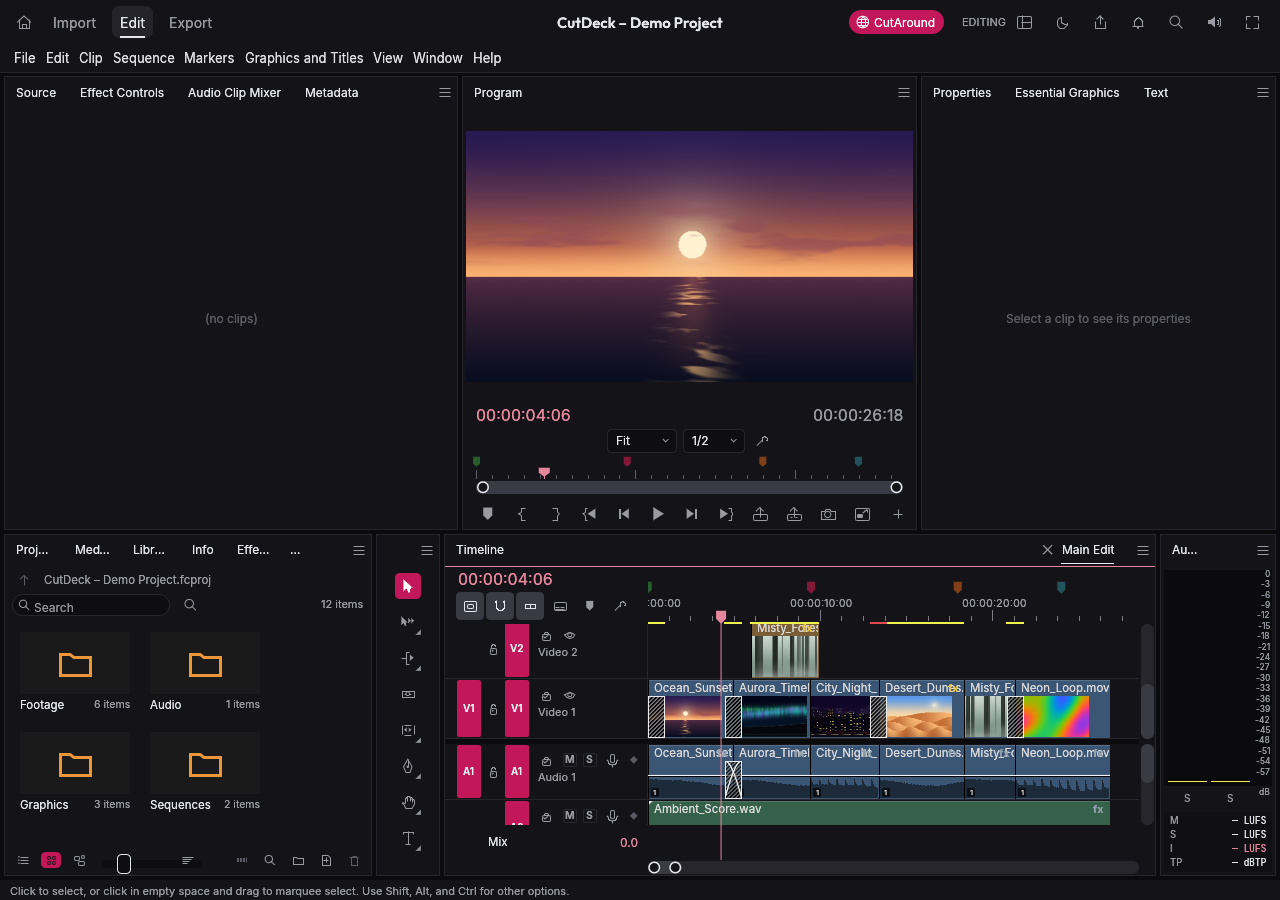
<file: editors/cut/index.html>
<!doctype html>
<html lang="en">
<head>
  <meta charset="utf-8">
  <meta name="viewport" content="width=device-width, initial-scale=1">
  <meta name="color-scheme" content="dark">
  <title>CutDeck</title>
  <link rel="icon" href="favicon.png" type="image/png">
  <style>
    html, body { margin: 0; height: 100%; overflow: hidden; background: #1b1c1f; }
    canvas { position: absolute; inset: 0; width: 100%; height: 100%; display: block; }
    #loading {
      position: absolute; inset: 0; display: flex; flex-direction: column; gap: 14px;
      align-items: center; justify-content: center; color: #c9c9cc;
      font: 14px/1.4 system-ui, sans-serif; pointer-events: none;
    }
    #loading img { width: 56px; height: 56px; }
    #loading .err { color: #ff8a7a; white-space: pre-wrap; max-width: 70ch; pointer-events: auto; }
    #fatal {
      position: absolute; inset: 0; display: none; align-items: center; justify-content: center;
      background: rgba(20, 20, 22, 0.88); color: #e6e6e8; font: 14px/1.45 system-ui, sans-serif; z-index: 10;
    }
    #fatal.on { display: flex; }
    #fatal .box { max-width: min(78ch, calc(100vw - 32px)); padding: 20px 24px; background: #26272b; border-radius: 8px; }
    #fatal h1 { margin: 0 0 8px; font-size: 17px; color: #ff8a7a; }
    #fatal pre { max-height: 40vh; overflow: auto; white-space: pre-wrap; font-size: 12px; color: #c9c9cc; }
    #fatal button { font: inherit; padding: 6px 14px; border: 0; border-radius: 6px; background: #3b6fe0; color: #fff; cursor: pointer; }
  </style>
</head>
<body>
  <canvas id="filmcraft_canvas"></canvas>
  <div id="loading"><img src="favicon.png" alt=""><div id="status">Loading CutDeck…</div></div>
  <div id="fatal" role="alertdialog" aria-labelledby="fatal-title">
    <div class="box">
      <h1 id="fatal-title">CutDeck stopped working</h1>
      <div>Unsaved changes are kept in the browser every few seconds and come back when you reload.</div>
      <pre id="fatal-msg"></pre>
      <button id="fatal-reload" type="button">Reload</button>
    </div>
  </div>
  <script>
    // A Rust panic (or an out-of-memory abort) inside a frame stops the app for good: eframe logs
    // "panicked at …" with console.error, then the wasm traps ("RuntimeError: unreachable") and
    // the canvas freezes or goes blank. Show what happened instead of a dead page.
    window.filmcraftLoad = {};
    let lastPanic = null;
    const consoleError = console.error.bind(console);
    console.error = (...a) => {
      const m = a.map(String).join(" ");
      if (/panicked at|memory allocation of/.test(m)) lastPanic = m;
      consoleError(...a);
    };
    window.filmcraftFatal = (what) => {
      if (window.filmcraftLoad.fatal) return;
      const msg = lastPanic || String(what && (what.stack || what.message) || what);
      window.filmcraftLoad.fatal = msg;
      const el = document.getElementById("fatal");
      document.getElementById("fatal-msg").textContent = msg.split("\n\nStack:")[0];
      el.classList.add("on");
    };
    document.getElementById("fatal-reload").onclick = () => location.reload();
    const isFatal = (e) => e instanceof WebAssembly.RuntimeError || /panicked at|unreachable|memory access out of bounds/.test(String(e && e.message || e));
    // only after start-up: a failed start is shown in #loading below
    addEventListener("error", (ev) => { if (window.filmcraftLoad.readyMs && isFatal(ev.error || ev.message)) window.filmcraftFatal(ev.error || ev.message); });
    addEventListener("unhandledrejection", (ev) => { if (window.filmcraftLoad.readyMs && isFatal(ev.reason)) window.filmcraftFatal(ev.reason); });
  </script>
  <script type="module">
    // `3209d98714b8c1ea` is replaced by `cargo xtask web` with a hash of the build: the glue and the
    // wasm are cached as immutable, so their URLs must change with every build.
    const build = "3209d98714b8c1ea";
    const v = build.startsWith("__") ? "" : "?v=" + build;
    const t0 = performance.now();
    const params = new URLSearchParams(location.search);
    try {
      // frame workers load the same build (src/frameworkers.rs)
      window.filmcraftLoad.glue = new URL("./filmcraft_web.js" + v, location.href).href;
      window.filmcraftLoad.wasm = new URL("filmcraft_web_bg.wasm" + v, location.href).href;
      const { default: init, start } = await import("./filmcraft_web.js" + v);
      await init({ module_or_path: new URL("filmcraft_web_bg.wasm" + v, location.href) });
      window.filmcraftLoad.wasmMs = performance.now() - t0;
      await start("filmcraft_canvas");
      window.filmcraftLoad.readyMs = performance.now() - t0;
    } catch (e) {
      const text = String(e && e.stack || e);
      window.filmcraftLoad.error = String(e);
      // WebGPU was found but could not be started: try again on WebGL2 (once)
      if (!params.has("webgl") && !params.has("cpu") && /wgpu|webgpu|requestDevice|requestAdapter|GPUDevice|surface/i.test(text)) {
        params.set("webgl", "");
        location.replace(location.pathname + "?" + params.toString().replace(/=(&|$)/g, "$1") + location.hash);
      } else {
        const s = document.getElementById("status");
        if (s) { s.className = "err"; s.textContent = "CutDeck failed to start:\n" + text; }
      }
      throw e;
    }
  </script>
</body>
</html>
</file>
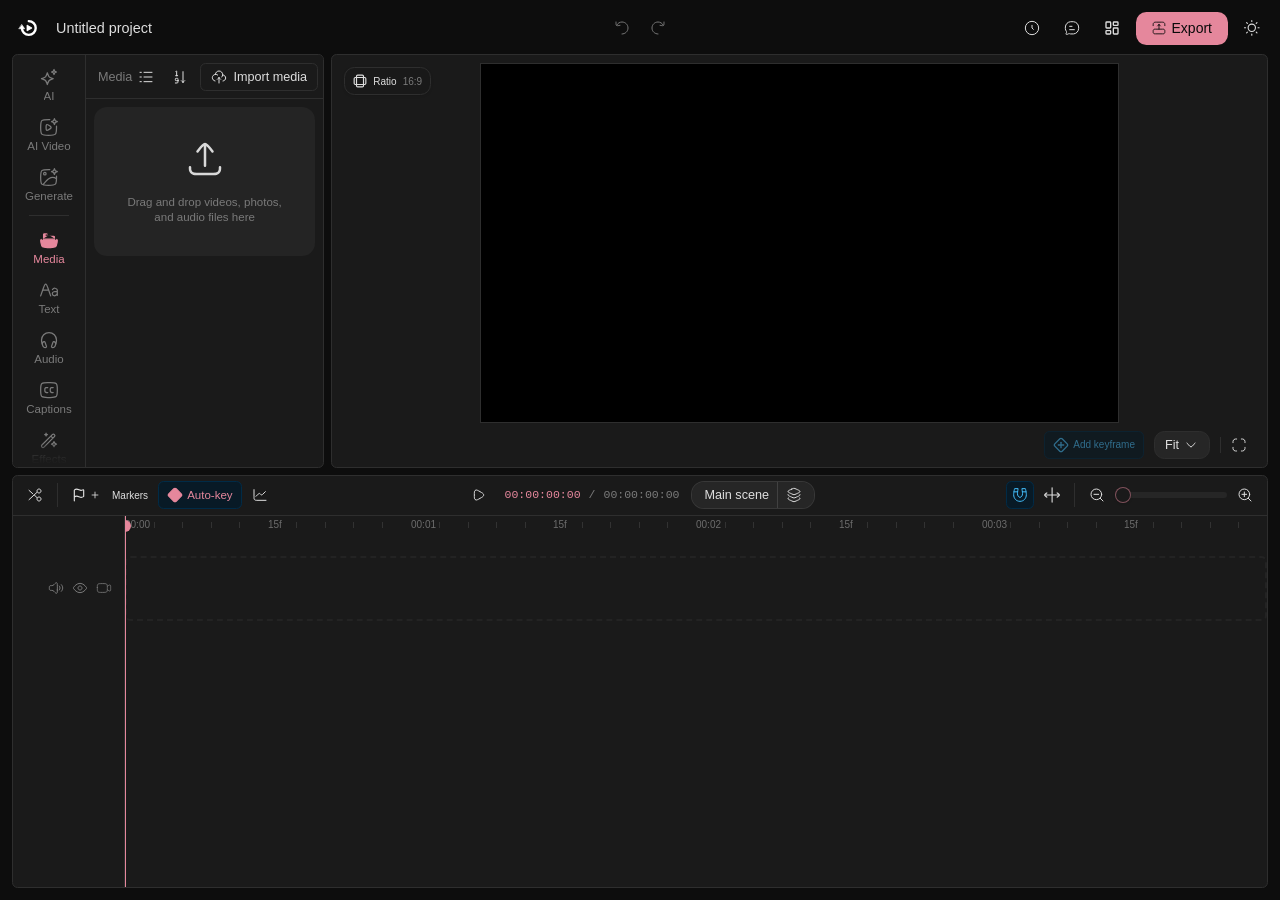
<file: editors/opencut/index.html>
<!doctype html>
<html lang="en" class="dark">
	<head>
		<meta charset="UTF-8" />
		<meta name="viewport" content="width=device-width, initial-scale=1.0" />
		<title>CutAround Edit</title>
		<link rel="icon" href="./favicon.svg" type="image/svg+xml" />
		<script type="module" crossorigin src="./assets/index-BuVXXdUU.js"></script>
		<link rel="modulepreload" crossorigin href="./assets/mapArrow-Bxb5foCj.js">
		<link rel="modulepreload" crossorigin href="./assets/anim-BuiRXkOP.js">
		<link rel="modulepreload" crossorigin href="./assets/edges-YT5fk8IW.js">
		<link rel="modulepreload" crossorigin href="./assets/_commonjsHelpers-CqkleIqs.js">
		<link rel="modulepreload" crossorigin href="./assets/preload-helper-PPVm8Dsz.js">
		<link rel="modulepreload" crossorigin href="./assets/countries-data-BPFZKRbV.js">
		<link rel="modulepreload" crossorigin href="./assets/compound-DZDltcAg.js">
		<link rel="modulepreload" crossorigin href="./assets/bridge-DZGDbYbJ.js">
		<link rel="modulepreload" crossorigin href="./assets/chat-Dlez3nid.js">
		<link rel="modulepreload" crossorigin href="./assets/api-BwzMSBbh.js">
		<link rel="modulepreload" crossorigin href="./assets/store-C3zoXL6m.js">
		<link rel="modulepreload" crossorigin href="./assets/timelines-D14UXKt9.js">
		<link rel="modulepreload" crossorigin href="./assets/doc-CSQgG81T.js">
		<link rel="modulepreload" crossorigin href="./assets/chunk-JTKJZQYV-CThGGGgQ.js">
		<link rel="modulepreload" crossorigin href="./assets/geoData-BGLqXsQZ.js">
		<link rel="modulepreload" crossorigin href="./assets/mapShowcase-wDdLgRfU.js">
		<link rel="modulepreload" crossorigin href="./assets/liveMap-CLfGUIO-.js">
		<link rel="modulepreload" crossorigin href="./assets/model3d-CHTkX550.js">
		<link rel="modulepreload" crossorigin href="./assets/renderDoc-sKMwdlq1.js">
		<link rel="modulepreload" crossorigin href="./assets/id3-Bv_U-esw.js">
		<link rel="modulepreload" crossorigin href="./assets/exportMp4-aYcvxL6t.js">
		<link rel="modulepreload" crossorigin href="./assets/place-_pWwFksE.js">
		<link rel="modulepreload" crossorigin href="./assets/module-6F3E5H7Y-jI6J4nmC.js">
		<link rel="stylesheet" crossorigin href="./assets/index-BakoQ0-7.css">
	</head>
	<body class="font-sans antialiased">
		<div id="root"></div>
	</body>
</html>
</file>
<file: editors/opencut/assets/index-BakoQ0-7.css>
@layer properties{@supports (((-webkit-hyphens:none)) and (not (margin-trim:block))) or ((-moz-orient:inline) and (not (color:rgb(from red r g b)))){*,:before,:after,::backdrop{--tw-translate-x:0;--tw-translate-y:0;--tw-translate-z:0;--tw-scale-x:1;--tw-scale-y:1;--tw-scale-z:1;--tw-rotate-x:initial;--tw-rotate-y:initial;--tw-rotate-z:initial;--tw-skew-x:initial;--tw-skew-y:initial;--tw-space-y-reverse:0;--tw-space-x-reverse:0;--tw-divide-y-reverse:0;--tw-border-style:solid;--tw-gradient-position:initial;--tw-gradient-from:#0000;--tw-gradient-via:#0000;--tw-gradient-to:#0000;--tw-gradient-stops:initial;--tw-gradient-via-stops:initial;--tw-gradient-from-position:0%;--tw-gradient-via-position:50%;--tw-gradient-to-position:100%;--tw-leading:initial;--tw-font-weight:initial;--tw-tracking:initial;--tw-ordinal:initial;--tw-slashed-zero:initial;--tw-numeric-figure:initial;--tw-numeric-spacing:initial;--tw-numeric-fraction:initial;--tw-shadow:0 0 #0000;--tw-shadow-color:initial;--tw-shadow-alpha:100%;--tw-inset-shadow:0 0 #0000;--tw-inset-shadow-color:initial;--tw-inset-shadow-alpha:100%;--tw-ring-color:initial;--tw-ring-shadow:0 0 #0000;--tw-inset-ring-color:initial;--tw-inset-ring-shadow:0 0 #0000;--tw-ring-inset:initial;--tw-ring-offset-width:0px;--tw-ring-offset-color:#fff;--tw-ring-offset-shadow:0 0 #0000;--tw-outline-style:solid;--tw-blur:initial;--tw-brightness:initial;--tw-contrast:initial;--tw-grayscale:initial;--tw-hue-rotate:initial;--tw-invert:initial;--tw-opacity:initial;--tw-saturate:initial;--tw-sepia:initial;--tw-drop-shadow:initial;--tw-drop-shadow-color:initial;--tw-drop-shadow-alpha:100%;--tw-drop-shadow-size:initial;--tw-backdrop-blur:initial;--tw-backdrop-brightness:initial;--tw-backdrop-contrast:initial;--tw-backdrop-grayscale:initial;--tw-backdrop-hue-rotate:initial;--tw-backdrop-invert:initial;--tw-backdrop-opacity:initial;--tw-backdrop-saturate:initial;--tw-backdrop-sepia:initial;--tw-duration:initial;--tw-ease:initial;--tw-content:""}}}@layer theme{:root,:host{--font-mono:ui-monospace, SFMono-Regular, Menlo, Monaco, Consolas, "Liberation Mono", "Courier New", monospace;--color-red-50:oklch(97.1% .013 17.38);--color-red-100:oklch(93.6% .032 17.717);--color-red-300:oklch(80.8% .114 19.571);--color-red-400:oklch(70.4% .191 22.216);--color-red-500:oklch(63.7% .237 25.331);--color-red-600:oklch(57.7% .245 27.325);--color-red-700:oklch(50.5% .213 27.518);--color-red-900:oklch(39.6% .141 25.723);--color-amber-100:oklch(96.2% .059 95.617);--color-amber-300:oklch(87.9% .169 91.605);--color-amber-400:oklch(82.8% .189 84.429);--color-amber-500:oklch(76.9% .188 70.08);--color-amber-700:oklch(55.5% .163 48.998);--color-amber-900:oklch(41.4% .112 45.904);--color-yellow-500:oklch(79.5% .184 86.047);--color-green-100:oklch(96.2% .044 156.743);--color-green-300:oklch(87.1% .15 154.449);--color-green-500:oklch(72.3% .219 149.579);--color-green-900:oklch(39.3% .095 152.535);--color-emerald-400:oklch(76.5% .177 163.223);--color-cyan-300:oklch(86.5% .127 207.078);--color-sky-50:oklch(97.7% .013 236.62);--color-sky-100:oklch(95.1% .026 236.824);--color-sky-600:oklch(58.8% .158 241.966);--color-blue-100:oklch(93.2% .032 255.585);--color-blue-300:oklch(80.9% .105 251.813);--color-blue-600:oklch(54.6% .245 262.881);--color-blue-900:oklch(37.9% .146 265.522);--color-purple-100:oklch(94.6% .033 307.174);--color-purple-300:oklch(82.7% .119 306.383);--color-purple-900:oklch(38.1% .176 304.987);--color-slate-500:oklch(55.4% .046 257.417);--color-gray-200:oklch(92.8% .006 264.531);--color-neutral-300:oklch(87% 0 none);--color-neutral-900:oklch(20.5% 0 none);--color-black:#000;--color-white:#fff;--spacing:.25rem;--container-xs:20rem;--container-sm:24rem;--container-md:28rem;--container-lg:32rem;--container-xl:36rem;--container-2xl:42rem;--container-3xl:48rem;--container-4xl:56rem;--container-5xl:64rem;--text-sm--line-height:calc(1.25 / .875);--text-lg:1.125rem;--text-lg--line-height:calc(1.75 / 1.125);--text-xl:1.25rem;--text-xl--line-height:calc(1.75 / 1.25);--text-2xl:1.5rem;--text-2xl--line-height:calc(2 / 1.5);--text-3xl:1.875rem;--text-3xl--line-height: 1.2 ;--text-4xl:2.25rem;--text-4xl--line-height:calc(2.5 / 2.25);--font-weight-light:300;--font-weight-normal:400;--font-weight-medium:500;--font-weight-semibold:600;--font-weight-bold:700;--font-weight-extrabold:800;--tracking-tighter:-.05em;--tracking-tight:-.025em;--tracking-wide:.025em;--tracking-wider:.05em;--tracking-widest:.1em;--leading-tight:1.25;--leading-snug:1.375;--leading-normal:1.5;--leading-relaxed:1.625;--radius-xs:.125rem;--radius-xl:.75rem;--radius-2xl:1rem;--drop-shadow-lg:0 4px 4px #00000026;--ease-out:cubic-bezier(0, 0, .2, 1);--ease-in-out:cubic-bezier(.4, 0, .2, 1);--animate-spin:spin 1s linear infinite;--animate-pulse:pulse 2s cubic-bezier(.4, 0, .6, 1) infinite;--blur-sm:8px;--blur-md:12px;--blur-lg:16px;--blur-3xl:64px;--aspect-video:16 / 9;--default-transition-duration:.15s;--default-transition-timing-function:cubic-bezier(.4, 0, .2, 1);--default-font-family:var(--font-inter), sans-serif;--default-mono-font-family:var(--font-mono);--color-muted:var(--muted);--color-accent:var(--accent)}}@layer base{*,:after,:before,::backdrop{box-sizing:border-box;border:0 solid;margin:0;padding:0}::file-selector-button{box-sizing:border-box;border:0 solid;margin:0;padding:0}html,:host{-webkit-text-size-adjust:100%;tab-size:4;line-height:1.5;font-family:var(--default-font-family,-apple-system, BlinkMacSystemFont, "Segoe UI", Roboto, "Helvetica Neue", "Noto Sans", Arial, sans-serif, "Apple Color Emoji", "Segoe UI Emoji", "Segoe UI Symbol", "Noto Color Emoji");font-feature-settings:var(--default-font-feature-settings,normal);font-variation-settings:var(--default-font-variation-settings,normal);-webkit-tap-highlight-color:transparent}hr{height:0;color:inherit;border-top-width:1px}abbr:where([title]){-webkit-text-decoration:underline dotted;text-decoration:underline dotted}h1,h2,h3,h4,h5,h6{font-size:inherit;font-weight:inherit}a{color:inherit;-webkit-text-decoration:inherit;text-decoration:inherit}b,strong{font-weight:bolder}code,kbd,samp,pre{font-family:var(--default-mono-font-family,ui-monospace, SFMono-Regular, Menlo, Monaco, Consolas, "Liberation Mono", "Courier New", monospace);font-feature-settings:var(--default-mono-font-feature-settings,normal);font-variation-settings:var(--default-mono-font-variation-settings,normal);font-size:1em}small{font-size:80%}sub,sup{vertical-align:baseline;font-size:75%;line-height:0;position:relative}sub{bottom:-.25em}sup{top:-.5em}table{text-indent:0;border-color:inherit;border-collapse:collapse}:-moz-focusring:where(:not(iframe)){outline:auto}progress{vertical-align:baseline}summary{display:list-item}ol,ul,menu{list-style:none}img,svg,video,canvas,audio,iframe,embed,object{vertical-align:middle;display:block}img,video{max-width:100%;height:auto}button,input,select,optgroup,textarea{font:inherit;font-feature-settings:inherit;font-variation-settings:inherit;letter-spacing:inherit;color:inherit;opacity:1;background-color:#0000;border-radius:0}::file-selector-button{font:inherit;font-feature-settings:inherit;font-variation-settings:inherit;letter-spacing:inherit;color:inherit;opacity:1;background-color:#0000;border-radius:0}:where(select:is([multiple],[size])) optgroup{font-weight:bolder}:where(select:is([multiple],[size])) optgroup option{padding-inline-start:20px}::file-selector-button{margin-inline-end:4px}::placeholder{opacity:1}@supports (not ((-webkit-appearance:-apple-pay-button))) or (contain-intrinsic-size:1px){::placeholder{color:currentColor}@supports (color:color-mix(in lab,red,red)){::placeholder{color:color-mix(in oklab,currentcolor 50%,transparent)}}}textarea{resize:vertical}::-webkit-search-decoration{-webkit-appearance:none}::-webkit-date-and-time-value{min-height:1lh;text-align:inherit}::-webkit-datetime-edit{display:inline-flex}::-webkit-datetime-edit-fields-wrapper{padding:0}::-webkit-datetime-edit{padding-block:0}::-webkit-datetime-edit-year-field{padding-block:0}::-webkit-datetime-edit-month-field{padding-block:0}::-webkit-datetime-edit-day-field{padding-block:0}::-webkit-datetime-edit-hour-field{padding-block:0}::-webkit-datetime-edit-minute-field{padding-block:0}::-webkit-datetime-edit-second-field{padding-block:0}::-webkit-datetime-edit-millisecond-field{padding-block:0}::-webkit-datetime-edit-meridiem-field{padding-block:0}::-webkit-calendar-picker-indicator{line-height:1}:-moz-ui-invalid{box-shadow:none}button,input:where([type=button],[type=reset],[type=submit]){appearance:button}::file-selector-button{appearance:button}::-webkit-inner-spin-button{height:auto}::-webkit-outer-spin-button{height:auto}[hidden]:where(:not([hidden=until-found])){display:none!important}*,:after,:before,::backdrop{border-color:var(--color-gray-200,currentcolor)}::file-selector-button{border-color:var(--color-gray-200,currentcolor)}*{border-color:var(--border)}body{background-color:var(--background);color:var(--foreground);overscroll-behavior-x:contain}::selection{background-color:var(--primary)}@supports (color:color-mix(in lab,red,red)){::selection{background-color:color-mix(in oklab,var(--primary) 35%,transparent)}}*{border-color:var(--border);outline-color:var(--ring)}@supports (color:color-mix(in lab,red,red)){*{outline-color:color-mix(in oklab,var(--ring) 50%,transparent)}}body{background-color:var(--background);color:var(--foreground)}}@layer components;@layer utilities{.pointer-events-auto{pointer-events:auto}.pointer-events-none{pointer-events:none}.invisible{visibility:hidden}.visible{visibility:visible}.sr-only{clip-path:inset(50%);white-space:nowrap;border-width:0;width:1px;height:1px;margin:-1px;padding:0;position:absolute;overflow:hidden}.absolute{position:absolute}.fixed{position:fixed}.relative{position:relative}.static{position:static}.sticky{position:sticky}.inset-0{inset:0}.inset-x-0{inset-inline:0}.inset-x-1{inset-inline:var(--spacing)}.inset-x-\[22\%\]{inset-inline:22%}.inset-y-0{inset-block:0}.inset-y-\[12\%\]{inset-block:12%}.-top-1\.5{top:calc(var(--spacing) * -1.5)}.top-0{top:0}.top-0\.5{top:calc(var(--spacing) * .5)}.top-1{top:var(--spacing)}.top-1\.5{top:calc(var(--spacing) * 1.5)}.top-1\/2{top:50%}.top-2{top:calc(var(--spacing) * 2)}.top-3{top:calc(var(--spacing) * 3)}.top-4{top:calc(var(--spacing) * 4)}.top-5{top:calc(var(--spacing) * 5)}.top-6{top:calc(var(--spacing) * 6)}.top-7{top:calc(var(--spacing) * 7)}.top-8{top:calc(var(--spacing) * 8)}.top-14{top:calc(var(--spacing) * 14)}.top-16{top:calc(var(--spacing) * 16)}.top-\[0\.3rem\]{top:.3rem}.top-\[3px\]{top:3px}.top-\[50\%\]{top:50%}.top-\[60\%\]{top:60%}.top-full{top:100%}.top-px{top:1px}.-right-1{right:calc(var(--spacing) * -1)}.-right-1\.5{right:calc(var(--spacing) * -1.5)}.right-0{right:0}.right-0\.5{right:calc(var(--spacing) * .5)}.right-1{right:var(--spacing)}.right-1\.5{right:calc(var(--spacing) * 1.5)}.right-2{right:calc(var(--spacing) * 2)}.right-4{right:calc(var(--spacing) * 4)}.right-6{right:calc(var(--spacing) * 6)}.right-8{right:calc(var(--spacing) * 8)}.right-10{right:calc(var(--spacing) * 10)}.bottom-0{bottom:0}.bottom-0\.5{bottom:calc(var(--spacing) * .5)}.bottom-1{bottom:var(--spacing)}.bottom-1\.5{bottom:calc(var(--spacing) * 1.5)}.bottom-2{bottom:calc(var(--spacing) * 2)}.bottom-3{bottom:calc(var(--spacing) * 3)}.bottom-5{bottom:calc(var(--spacing) * 5)}.bottom-8{bottom:calc(var(--spacing) * 8)}.-left-1{left:calc(var(--spacing) * -1)}.left-0{left:0}.left-0\.5{left:calc(var(--spacing) * .5)}.left-1{left:var(--spacing)}.left-1\.5{left:calc(var(--spacing) * 1.5)}.left-1\/2{left:50%}.left-2{left:calc(var(--spacing) * 2)}.left-3{left:calc(var(--spacing) * 3)}.left-5{left:calc(var(--spacing) * 5)}.left-6{left:calc(var(--spacing) * 6)}.left-\[-6px\]{left:-6px}.left-\[0\.4375rem\]{left:.4375rem}.left-\[32\%\]{left:32%}.left-\[50\%\]{left:50%}.isolate{isolation:isolate}.-z-50{z-index:-50}.z-0{z-index:0}.z-1{z-index:1}.z-10{z-index:10}.z-20{z-index:20}.z-30{z-index:30}.z-40{z-index:40}.z-50{z-index:50}.z-100{z-index:100}.z-200{z-index:200}.z-250{z-index:250}.z-9999{z-index:9999}.z-\[55\]{z-index:55}.z-\[60\]{z-index:60}.z-\[100\]{z-index:100}.order-first{order:-9999}.col-span-4{grid-column:span 4/span 4}.container{width:100%}@media(min-width:30rem){.container{max-width:30rem}}@media(min-width:40rem){.container{max-width:40rem}}@media(min-width:48rem){.container{max-width:48rem}}@media(min-width:64rem){.container{max-width:64rem}}@media(min-width:80rem){.container{max-width:80rem}}@media(min-width:96rem){.container{max-width:96rem}}.m-0{margin:0}.m-2{margin:calc(var(--spacing) * 2)}.m-26{margin:calc(var(--spacing) * 26)}.m-32{margin:calc(var(--spacing) * 32)}.m-40{margin:calc(var(--spacing) * 40)}.m-178{margin:calc(var(--spacing) * 178)}.m-auto{margin:auto}.-mx-1{margin-inline:calc(var(--spacing) * -1)}.mx-0\.5{margin-inline:calc(var(--spacing) * .5)}.mx-1{margin-inline:var(--spacing)}.mx-2{margin-inline:calc(var(--spacing) * 2)}.mx-auto{margin-inline:auto}.my-1{margin-block:var(--spacing)}.my-1\.5{margin-block:calc(var(--spacing) * 1.5)}.my-2{margin-block:calc(var(--spacing) * 2)}.my-3{margin-block:calc(var(--spacing) * 3)}.my-4{margin-block:calc(var(--spacing) * 4)}.prose{color:var(--tw-prose-body);max-width:65ch}.prose :where(p):not(:where([class~=not-prose],[class~=not-prose] *)){margin-top:1.25em;margin-bottom:1.25em}.prose :where([class~=lead]):not(:where([class~=not-prose],[class~=not-prose] *)){color:var(--tw-prose-lead);margin-top:1.2em;margin-bottom:1.2em;font-size:1.25em;line-height:1.6}.prose :where(a):not(:where([class~=not-prose],[class~=not-prose] *)){color:var(--tw-prose-links);font-weight:500;text-decoration:underline}.prose :where(strong):not(:where([class~=not-prose],[class~=not-prose] *)){color:var(--tw-prose-bold);font-weight:600}.prose :where(a strong):not(:where([class~=not-prose],[class~=not-prose] *)),.prose :where(blockquote strong):not(:where([class~=not-prose],[class~=not-prose] *)),.prose :where(thead th strong):not(:where([class~=not-prose],[class~=not-prose] *)){color:inherit}.prose :where(ol):not(:where([class~=not-prose],[class~=not-prose] *)){margin-top:1.25em;margin-bottom:1.25em;padding-inline-start:1.625em;list-style-type:decimal}.prose :where(ol[type=A]):not(:where([class~=not-prose],[class~=not-prose] *)){list-style-type:upper-alpha}.prose :where(ol[type=a]):not(:where([class~=not-prose],[class~=not-prose] *)){list-style-type:lower-alpha}.prose :where(ol[type=A s]):not(:where([class~=not-prose],[class~=not-prose] *)){list-style-type:upper-alpha}.prose :where(ol[type=a s]):not(:where([class~=not-prose],[class~=not-prose] *)){list-style-type:lower-alpha}.prose :where(ol[type=I]):not(:where([class~=not-prose],[class~=not-prose] *)){list-style-type:upper-roman}.prose :where(ol[type=i]):not(:where([class~=not-prose],[class~=not-prose] *)){list-style-type:lower-roman}.prose :where(ol[type=I s]):not(:where([class~=not-prose],[class~=not-prose] *)){list-style-type:upper-roman}.prose :where(ol[type=i s]):not(:where([class~=not-prose],[class~=not-prose] *)){list-style-type:lower-roman}.prose :where(ol[type="1"]):not(:where([class~=not-prose],[class~=not-prose] *)){list-style-type:decimal}.prose :where(ul):not(:where([class~=not-prose],[class~=not-prose] *)){margin-top:1.25em;margin-bottom:1.25em;padding-inline-start:1.625em;list-style-type:disc}.prose :where(ol>li):not(:where([class~=not-prose],[class~=not-prose] *))::marker{color:var(--tw-prose-counters);font-weight:400}.prose :where(ul>li):not(:where([class~=not-prose],[class~=not-prose] *))::marker{color:var(--tw-prose-bullets)}.prose :where(dt):not(:where([class~=not-prose],[class~=not-prose] *)){color:var(--tw-prose-headings);margin-top:1.25em;font-weight:600}.prose :where(hr):not(:where([class~=not-prose],[class~=not-prose] *)){border-color:var(--tw-prose-hr);border-top-width:1px;margin-top:3em;margin-bottom:3em}.prose :where(blockquote):not(:where([class~=not-prose],[class~=not-prose] *)){color:var(--tw-prose-quotes);border-inline-start-width:.25rem;border-inline-start-color:var(--tw-prose-quote-borders);quotes:"“""”""‘""’";margin-top:1.6em;margin-bottom:1.6em;padding-inline-start:1em;font-style:italic;font-weight:500}.prose :where(blockquote p:first-of-type):not(:where([class~=not-prose],[class~=not-prose] *)):before{content:open-quote}.prose :where(blockquote p:last-of-type):not(:where([class~=not-prose],[class~=not-prose] *)):after{content:close-quote}.prose :where(h1):not(:where([class~=not-prose],[class~=not-prose] *)){color:var(--tw-prose-headings);margin-top:0;margin-bottom:.888889em;font-size:2.25em;font-weight:800;line-height:1.11111}.prose :where(h1 strong):not(:where([class~=not-prose],[class~=not-prose] *)){color:inherit;font-weight:900}.prose :where(h2):not(:where([class~=not-prose],[class~=not-prose] *)){color:var(--tw-prose-headings);margin-top:2em;margin-bottom:1em;font-size:1.5em;font-weight:700;line-height:1.33333}.prose :where(h2 strong):not(:where([class~=not-prose],[class~=not-prose] *)){color:inherit;font-weight:800}.prose :where(h3):not(:where([class~=not-prose],[class~=not-prose] *)){color:var(--tw-prose-headings);margin-top:1.6em;margin-bottom:.6em;font-size:1.25em;font-weight:600;line-height:1.6}.prose :where(h3 strong):not(:where([class~=not-prose],[class~=not-prose] *)){color:inherit;font-weight:700}.prose :where(h4):not(:where([class~=not-prose],[class~=not-prose] *)){color:var(--tw-prose-headings);margin-top:1.5em;margin-bottom:.5em;font-weight:600;line-height:1.5}.prose :where(h4 strong):not(:where([class~=not-prose],[class~=not-prose] *)){color:inherit;font-weight:700}.prose :where(img):not(:where([class~=not-prose],[class~=not-prose] *)){margin-top:2em;margin-bottom:2em}.prose :where(picture):not(:where([class~=not-prose],[class~=not-prose] *)){margin-top:2em;margin-bottom:2em;display:block}.prose :where(video):not(:where([class~=not-prose],[class~=not-prose] *)){margin-top:2em;margin-bottom:2em}.prose :where(kbd):not(:where([class~=not-prose],[class~=not-prose] *)){color:var(--tw-prose-kbd);box-shadow:0 0 0 1px var(--tw-prose-kbd-shadows),0 3px 0 var(--tw-prose-kbd-shadows);padding-top:.1875em;padding-inline-end:.375em;padding-bottom:.1875em;border-radius:.3125rem;padding-inline-start:.375em;font-family:inherit;font-size:.875em;font-weight:500}.prose :where(code):not(:where([class~=not-prose],[class~=not-prose] *)){color:var(--tw-prose-code);font-size:.875em;font-weight:600}.prose :where(code):not(:where([class~=not-prose],[class~=not-prose] *)):before,.prose :where(code):not(:where([class~=not-prose],[class~=not-prose] *)):after{content:"`"}.prose :where(a code):not(:where([class~=not-prose],[class~=not-prose] *)),.prose :where(h1 code):not(:where([class~=not-prose],[class~=not-prose] *)){color:inherit}.prose :where(h2 code):not(:where([class~=not-prose],[class~=not-prose] *)){color:inherit;font-size:.875em}.prose :where(h3 code):not(:where([class~=not-prose],[class~=not-prose] *)){color:inherit;font-size:.9em}.prose :where(h4 code):not(:where([class~=not-prose],[class~=not-prose] *)),.prose :where(blockquote code):not(:where([class~=not-prose],[class~=not-prose] *)),.prose :where(thead th code):not(:where([class~=not-prose],[class~=not-prose] *)){color:inherit}.prose :where(pre):not(:where([class~=not-prose],[class~=not-prose] *)){color:var(--tw-prose-pre-code);background-color:var(--tw-prose-pre-bg);padding-top:.857143em;padding-inline-end:1.14286em;padding-bottom:.857143em;border-radius:.375rem;margin-top:1.71429em;margin-bottom:1.71429em;padding-inline-start:1.14286em;font-size:.875em;font-weight:400;line-height:1.71429;overflow-x:auto}.prose :where(pre code):not(:where([class~=not-prose],[class~=not-prose] *)){font-weight:inherit;color:inherit;font-size:inherit;font-family:inherit;line-height:inherit;background-color:#0000;border-width:0;border-radius:0;padding:0}.prose :where(pre code):not(:where([class~=not-prose],[class~=not-prose] *)):before,.prose :where(pre code):not(:where([class~=not-prose],[class~=not-prose] *)):after{content:none}.prose :where(table):not(:where([class~=not-prose],[class~=not-prose] *)){table-layout:auto;width:100%;margin-top:2em;margin-bottom:2em;font-size:.875em;line-height:1.71429}.prose :where(thead):not(:where([class~=not-prose],[class~=not-prose] *)){border-bottom-width:1px;border-bottom-color:var(--tw-prose-th-borders)}.prose :where(thead th):not(:where([class~=not-prose],[class~=not-prose] *)){color:var(--tw-prose-headings);vertical-align:bottom;padding-inline-end:.571429em;padding-bottom:.571429em;padding-inline-start:.571429em;font-weight:600}.prose :where(tbody tr):not(:where([class~=not-prose],[class~=not-prose] *)){border-bottom-width:1px;border-bottom-color:var(--tw-prose-td-borders)}.prose :where(tbody tr:last-child):not(:where([class~=not-prose],[class~=not-prose] *)){border-bottom-width:0}.prose :where(tbody td):not(:where([class~=not-prose],[class~=not-prose] *)){vertical-align:baseline}.prose :where(tfoot):not(:where([class~=not-prose],[class~=not-prose] *)){border-top-width:1px;border-top-color:var(--tw-prose-th-borders)}.prose :where(tfoot td):not(:where([class~=not-prose],[class~=not-prose] *)){vertical-align:top}.prose :where(th,td):not(:where([class~=not-prose],[class~=not-prose] *)){text-align:start}.prose :where(figure>*):not(:where([class~=not-prose],[class~=not-prose] *)){margin-top:0;margin-bottom:0}.prose :where(figcaption):not(:where([class~=not-prose],[class~=not-prose] *)){color:var(--tw-prose-captions);margin-top:.857143em;font-size:.875em;line-height:1.42857}.prose{--tw-prose-body:oklch(37.3% .034 259.733);--tw-prose-headings:oklch(21% .034 264.665);--tw-prose-lead:oklch(44.6% .03 256.802);--tw-prose-links:oklch(21% .034 264.665);--tw-prose-bold:oklch(21% .034 264.665);--tw-prose-counters:oklch(55.1% .027 264.364);--tw-prose-bullets:oklch(87.2% .01 258.338);--tw-prose-hr:oklch(92.8% .006 264.531);--tw-prose-quotes:oklch(21% .034 264.665);--tw-prose-quote-borders:oklch(92.8% .006 264.531);--tw-prose-captions:oklch(55.1% .027 264.364);--tw-prose-kbd:oklch(21% .034 264.665);--tw-prose-kbd-shadows:oklab(21% -.00316127 -.0338527/.1);--tw-prose-code:oklch(21% .034 264.665);--tw-prose-pre-code:oklch(92.8% .006 264.531);--tw-prose-pre-bg:oklch(27.8% .033 256.848);--tw-prose-th-borders:oklch(87.2% .01 258.338);--tw-prose-td-borders:oklch(92.8% .006 264.531);--tw-prose-invert-body:oklch(87.2% .01 258.338);--tw-prose-invert-headings:#fff;--tw-prose-invert-lead:oklch(70.7% .022 261.325);--tw-prose-invert-links:#fff;--tw-prose-invert-bold:#fff;--tw-prose-invert-counters:oklch(70.7% .022 261.325);--tw-prose-invert-bullets:oklch(44.6% .03 256.802);--tw-prose-invert-hr:oklch(37.3% .034 259.733);--tw-prose-invert-quotes:oklch(96.7% .003 264.542);--tw-prose-invert-quote-borders:oklch(37.3% .034 259.733);--tw-prose-invert-captions:oklch(70.7% .022 261.325);--tw-prose-invert-kbd:#fff;--tw-prose-invert-kbd-shadows:#ffffff1a;--tw-prose-invert-code:#fff;--tw-prose-invert-pre-code:oklch(87.2% .01 258.338);--tw-prose-invert-pre-bg:#00000080;--tw-prose-invert-th-borders:oklch(44.6% .03 256.802);--tw-prose-invert-td-borders:oklch(37.3% .034 259.733);font-size:1rem;line-height:1.75}.prose :where(picture>img):not(:where([class~=not-prose],[class~=not-prose] *)){margin-top:0;margin-bottom:0}.prose :where(li):not(:where([class~=not-prose],[class~=not-prose] *)){margin-top:.5em;margin-bottom:.5em}.prose :where(ol>li):not(:where([class~=not-prose],[class~=not-prose] *)),.prose :where(ul>li):not(:where([class~=not-prose],[class~=not-prose] *)){padding-inline-start:.375em}.prose :where(.prose>ul>li p):not(:where([class~=not-prose],[class~=not-prose] *)){margin-top:.75em;margin-bottom:.75em}.prose :where(.prose>ul>li>p:first-child):not(:where([class~=not-prose],[class~=not-prose] *)){margin-top:1.25em}.prose :where(.prose>ul>li>p:last-child):not(:where([class~=not-prose],[class~=not-prose] *)){margin-bottom:1.25em}.prose :where(.prose>ol>li>p:first-child):not(:where([class~=not-prose],[class~=not-prose] *)){margin-top:1.25em}.prose :where(.prose>ol>li>p:last-child):not(:where([class~=not-prose],[class~=not-prose] *)){margin-bottom:1.25em}.prose :where(ul ul,ul ol,ol ul,ol ol):not(:where([class~=not-prose],[class~=not-prose] *)){margin-top:.75em;margin-bottom:.75em}.prose :where(dl):not(:where([class~=not-prose],[class~=not-prose] *)){margin-top:1.25em;margin-bottom:1.25em}.prose :where(dd):not(:where([class~=not-prose],[class~=not-prose] *)){margin-top:.5em;padding-inline-start:1.625em}.prose :where(hr+*):not(:where([class~=not-prose],[class~=not-prose] *)),.prose :where(h2+*):not(:where([class~=not-prose],[class~=not-prose] *)),.prose :where(h3+*):not(:where([class~=not-prose],[class~=not-prose] *)),.prose :where(h4+*):not(:where([class~=not-prose],[class~=not-prose] *)){margin-top:0}.prose :where(thead th:first-child):not(:where([class~=not-prose],[class~=not-prose] *)){padding-inline-start:0}.prose :where(thead th:last-child):not(:where([class~=not-prose],[class~=not-prose] *)){padding-inline-end:0}.prose :where(tbody td,tfoot td):not(:where([class~=not-prose],[class~=not-prose] *)){padding-top:.571429em;padding-inline-end:.571429em;padding-bottom:.571429em;padding-inline-start:.571429em}.prose :where(tbody td:first-child,tfoot td:first-child):not(:where([class~=not-prose],[class~=not-prose] *)){padding-inline-start:0}.prose :where(tbody td:last-child,tfoot td:last-child):not(:where([class~=not-prose],[class~=not-prose] *)){padding-inline-end:0}.prose :where(figure):not(:where([class~=not-prose],[class~=not-prose] *)){margin-top:2em;margin-bottom:2em}.prose :where(.prose>:first-child):not(:where([class~=not-prose],[class~=not-prose] *)){margin-top:0}.prose :where(.prose>:last-child):not(:where([class~=not-prose],[class~=not-prose] *)){margin-bottom:0}.-mt-1{margin-top:calc(var(--spacing) * -1)}.mt-0{margin-top:0}.mt-0\.5{margin-top:calc(var(--spacing) * .5)}.mt-1{margin-top:var(--spacing)}.mt-1\.5{margin-top:calc(var(--spacing) * 1.5)}.mt-2{margin-top:calc(var(--spacing) * 2)}.mt-3{margin-top:calc(var(--spacing) * 3)}.mt-4{margin-top:calc(var(--spacing) * 4)}.mt-8{margin-top:calc(var(--spacing) * 8)}.mt-10{margin-top:calc(var(--spacing) * 10)}.mt-auto{margin-top:auto}.mt-px{margin-top:1px}.-mr-1{margin-right:calc(var(--spacing) * -1)}.mr-0\.5{margin-right:calc(var(--spacing) * .5)}.mr-1{margin-right:var(--spacing)}.mr-2{margin-right:calc(var(--spacing) * 2)}.mr-3{margin-right:calc(var(--spacing) * 3)}.mr-4{margin-right:calc(var(--spacing) * 4)}.-mb-px{margin-bottom:-1px}.mb-0{margin-bottom:0}.mb-0\.5{margin-bottom:calc(var(--spacing) * .5)}.mb-1{margin-bottom:var(--spacing)}.mb-1\.5{margin-bottom:calc(var(--spacing) * 1.5)}.mb-2{margin-bottom:calc(var(--spacing) * 2)}.mb-3{margin-bottom:calc(var(--spacing) * 3)}.mb-4{margin-bottom:calc(var(--spacing) * 4)}.mb-5{margin-bottom:calc(var(--spacing) * 5)}.mb-8{margin-bottom:calc(var(--spacing) * 8)}.ml-0\.5{margin-left:calc(var(--spacing) * .5)}.ml-1{margin-left:var(--spacing)}.ml-1\.5{margin-left:calc(var(--spacing) * 1.5)}.ml-4{margin-left:calc(var(--spacing) * 4)}.ml-8{margin-left:calc(var(--spacing) * 8)}.ml-auto{margin-left:auto}.scrollbar-hidden{-ms-overflow-style:none;scrollbar-width:none}.scrollbar-hidden::-webkit-scrollbar{display:none}.line-clamp-2{-webkit-line-clamp:2;-webkit-box-orient:vertical;display:-webkit-box;overflow:hidden}.line-clamp-4{-webkit-line-clamp:4;-webkit-box-orient:vertical;display:-webkit-box;overflow:hidden}.line-clamp-6{-webkit-line-clamp:6;-webkit-box-orient:vertical;display:-webkit-box;overflow:hidden}.block{display:block}.contents{display:contents}.flex{display:flex}.grid{display:grid}.hidden{display:none}.inline{display:inline}.inline-block{display:inline-block}.inline-flex{display:inline-flex}.inline-grid{display:inline-grid}.table{display:table}.aspect-\[3\/2\]{aspect-ratio:3/2}.aspect-square{aspect-ratio:1}.aspect-video{aspect-ratio:var(--aspect-video)}.scrollbar-thin::-webkit-scrollbar{width:7px;height:7px}.scrollbar-thin::-webkit-scrollbar-track{background:0 0}.scrollbar-thin::-webkit-scrollbar-thumb{background:var(--border);border-radius:4px}.scrollbar-thin::-webkit-scrollbar-thumb:hover{background:var(--muted-foreground)}.\!size-3\.5{width:calc(var(--spacing) * 3.5)!important;height:calc(var(--spacing) * 3.5)!important}.\!size-\[0\.85\]{width:.85px!important;height:.85px!important}.\!size-\[1\.1rem\]{width:1.1rem!important;height:1.1rem!important}.\!size-\[1\.2rem\]{width:1.2rem!important;height:1.2rem!important}.size-1\.5{width:calc(var(--spacing) * 1.5);height:calc(var(--spacing) * 1.5)}.size-2{width:calc(var(--spacing) * 2);height:calc(var(--spacing) * 2)}.size-2\.5{width:calc(var(--spacing) * 2.5);height:calc(var(--spacing) * 2.5)}.size-3{width:calc(var(--spacing) * 3);height:calc(var(--spacing) * 3)}.size-3\.5{width:calc(var(--spacing) * 3.5);height:calc(var(--spacing) * 3.5)}.size-3\.5\!{width:calc(var(--spacing) * 3.5)!important;height:calc(var(--spacing) * 3.5)!important}.size-3\/5{width:60%;height:60%}.size-4{width:calc(var(--spacing) * 4);height:calc(var(--spacing) * 4)}.size-4\.5{width:calc(var(--spacing) * 4.5);height:calc(var(--spacing) * 4.5)}.size-5{width:calc(var(--spacing) * 5);height:calc(var(--spacing) * 5)}.size-6{width:calc(var(--spacing) * 6);height:calc(var(--spacing) * 6)}.size-7{width:calc(var(--spacing) * 7);height:calc(var(--spacing) * 7)}.size-8{width:calc(var(--spacing) * 8);height:calc(var(--spacing) * 8)}.size-9{width:calc(var(--spacing) * 9);height:calc(var(--spacing) * 9)}.size-10{width:calc(var(--spacing) * 10);height:calc(var(--spacing) * 10)}.size-12{width:calc(var(--spacing) * 12);height:calc(var(--spacing) * 12)}.size-14{width:calc(var(--spacing) * 14);height:calc(var(--spacing) * 14)}.size-16{width:calc(var(--spacing) * 16);height:calc(var(--spacing) * 16)}.size-20{width:calc(var(--spacing) * 20);height:calc(var(--spacing) * 20)}.size-\[11px\]{width:11px;height:11px}.size-\[15px\]{width:15px;height:15px}.size-\[18px\]{width:18px;height:18px}.size-full{width:100%;height:100%}.\!h-auto{height:auto!important}.h-\(--radix-navigation-menu-viewport-height\){height:var(--radix-navigation-menu-viewport-height)}.h-\(--radix-select-trigger-height\){height:var(--radix-select-trigger-height)}.h-0\.5{height:calc(var(--spacing) * .5)}.h-1{height:var(--spacing)}.h-1\.5{height:calc(var(--spacing) * 1.5)}.h-2{height:calc(var(--spacing) * 2)}.h-2\.5{height:calc(var(--spacing) * 2.5)}.h-3{height:calc(var(--spacing) * 3)}.h-4{height:calc(var(--spacing) * 4)}.h-5{height:calc(var(--spacing) * 5)}.h-6{height:calc(var(--spacing) * 6)}.h-6\.5{height:calc(var(--spacing) * 6.5)}.h-7{height:calc(var(--spacing) * 7)}.h-8{height:calc(var(--spacing) * 8)}.h-9{height:calc(var(--spacing) * 9)}.h-10{height:calc(var(--spacing) * 10)}.h-11{height:calc(var(--spacing) * 11)}.h-14{height:calc(var(--spacing) * 14)}.h-16{height:calc(var(--spacing) * 16)}.h-20{height:calc(var(--spacing) * 20)}.h-24{height:calc(var(--spacing) * 24)}.h-28{height:calc(var(--spacing) * 28)}.h-44{height:calc(var(--spacing) * 44)}.h-56{height:calc(var(--spacing) * 56)}.h-\[3\.4rem\]{height:3.4rem}.h-\[46px\]{height:46px}.h-auto{height:auto}.h-fit{height:fit-content}.h-full{height:100%}.h-px{height:1px}.h-screen{height:100vh}.max-h-\(--radix-select-content-available-height\){max-height:var(--radix-select-content-available-height)}.max-h-16{max-height:calc(var(--spacing) * 16)}.max-h-32{max-height:calc(var(--spacing) * 32)}.max-h-40{max-height:calc(var(--spacing) * 40)}.max-h-52{max-height:calc(var(--spacing) * 52)}.max-h-56{max-height:calc(var(--spacing) * 56)}.max-h-60{max-height:calc(var(--spacing) * 60)}.max-h-64{max-height:calc(var(--spacing) * 64)}.max-h-72{max-height:calc(var(--spacing) * 72)}.max-h-80{max-height:calc(var(--spacing) * 80)}.max-h-\[60vh\]{max-height:60vh}.max-h-\[70vh\]{max-height:70vh}.max-h-\[80vh\]{max-height:80vh}.max-h-\[min\(340px\,var\(--radix-popover-content-available-height\)\)\]{max-height:min(340px,var(--radix-popover-content-available-height))}.max-h-\[var\(--radix-popover-content-available-height\)\]{max-height:var(--radix-popover-content-available-height)}.max-h-full{max-height:100%}.max-h-screen{max-height:100vh}.min-h-0{min-height:0}.min-h-5{min-height:calc(var(--spacing) * 5)}.min-h-9{min-height:calc(var(--spacing) * 9)}.min-h-10{min-height:calc(var(--spacing) * 10)}.min-h-14{min-height:calc(var(--spacing) * 14)}.min-h-20{min-height:calc(var(--spacing) * 20)}.min-h-\[7rem\]{min-height:7rem}.min-h-\[60px\]{min-height:60px}.min-h-\[calc\(100svh-4\.5rem\)\]{min-height:calc(100svh - 4.5rem)}.min-h-full{min-height:100%}.w-0\.5{width:calc(var(--spacing) * .5)}.w-1{width:var(--spacing)}.w-1\/2{width:50%}.w-1\/3{width:33.3333%}.w-2{width:calc(var(--spacing) * 2)}.w-3{width:calc(var(--spacing) * 3)}.w-3\/4{width:75%}.w-4{width:calc(var(--spacing) * 4)}.w-6{width:calc(var(--spacing) * 6)}.w-7{width:calc(var(--spacing) * 7)}.w-8{width:calc(var(--spacing) * 8)}.w-9{width:calc(var(--spacing) * 9)}.w-10{width:calc(var(--spacing) * 10)}.w-12{width:calc(var(--spacing) * 12)}.w-14{width:calc(var(--spacing) * 14)}.w-16{width:calc(var(--spacing) * 16)}.w-20{width:calc(var(--spacing) * 20)}.w-28{width:calc(var(--spacing) * 28)}.w-40{width:calc(var(--spacing) * 40)}.w-44{width:calc(var(--spacing) * 44)}.w-56{width:calc(var(--spacing) * 56)}.w-60{width:calc(var(--spacing) * 60)}.w-64{width:calc(var(--spacing) * 64)}.w-72{width:calc(var(--spacing) * 72)}.w-80{width:calc(var(--spacing) * 80)}.w-96{width:calc(var(--spacing) * 96)}.w-\[2px\]{width:2px}.w-\[26rem\]{width:26rem}.w-\[30rem\]{width:30rem}.w-\[36\%\]{width:36%}.w-\[58px\]{width:58px}.w-\[80px\]{width:80px}.w-\[100px\]{width:100px}.w-\[312px\]{width:312px}.w-\[calc\(100\%-2rem\)\]{width:calc(100% - 2rem)}.w-\[min\(320px\,calc\(100vw-16px\)\)\]{width:min(320px,100vw - 16px)}.w-\[min\(560px\,92vw\)\]{width:min(560px,92vw)}.w-auto{width:auto}.w-fit{width:fit-content}.w-full{width:100%}.w-max{width:max-content}.w-px{width:1px}.w-screen{width:100vw}.max-w-2xl{max-width:var(--container-2xl)}.max-w-3xl{max-width:var(--container-3xl)}.max-w-4xl{max-width:var(--container-4xl)}.max-w-5xl{max-width:var(--container-5xl)}.max-w-8{max-width:calc(var(--spacing) * 8)}.max-w-16{max-width:calc(var(--spacing) * 16)}.max-w-18{max-width:calc(var(--spacing) * 18)}.max-w-40{max-width:calc(var(--spacing) * 40)}.max-w-44{max-width:calc(var(--spacing) * 44)}.max-w-48{max-width:calc(var(--spacing) * 48)}.max-w-56{max-width:calc(var(--spacing) * 56)}.max-w-64{max-width:calc(var(--spacing) * 64)}.max-w-72{max-width:calc(var(--spacing) * 72)}.max-w-\[70\%\]{max-width:70%}.max-w-\[300px\]{max-width:300px}.max-w-\[340px\]{max-width:340px}.max-w-\[350px\]{max-width:350px}.max-w-\[calc\(100vw-24px\)\]{max-width:calc(100vw - 24px)}.max-w-\[min\(200px\,50vw\)\]{max-width:min(200px,50vw)}.max-w-full{max-width:100%}.max-w-lg{max-width:var(--container-lg)}.max-w-max{max-width:max-content}.max-w-md{max-width:var(--container-md)}.max-w-none{max-width:none}.max-w-sm{max-width:var(--container-sm)}.max-w-xl{max-width:var(--container-xl)}.max-w-xs{max-width:var(--container-xs)}.min-w-\(--radix-select-trigger-width\){min-width:var(--radix-select-trigger-width)}.min-w-0{min-width:0}.min-w-0\.5{min-width:calc(var(--spacing) * .5)}.min-w-8{min-width:calc(var(--spacing) * 8)}.min-w-9{min-width:calc(var(--spacing) * 9)}.min-w-10{min-width:calc(var(--spacing) * 10)}.min-w-11{min-width:calc(var(--spacing) * 11)}.min-w-12{min-width:calc(var(--spacing) * 12)}.min-w-18{min-width:calc(var(--spacing) * 18)}.min-w-32{min-width:calc(var(--spacing) * 32)}.min-w-48{min-width:calc(var(--spacing) * 48)}.min-w-full{min-width:100%}.flex-1{flex:1}.shrink{flex-shrink:1}.shrink-0{flex-shrink:0}.grow{flex-grow:1}.caption-bottom{caption-side:bottom}.border-collapse{border-collapse:collapse}.-translate-x-1\/2{--tw-translate-x: -50% ;translate:var(--tw-translate-x) var(--tw-translate-y)}.translate-x-\[-50\%\]{--tw-translate-x:-50%;translate:var(--tw-translate-x) var(--tw-translate-y)}.-translate-y-1\/2{--tw-translate-y: -50% ;translate:var(--tw-translate-x) var(--tw-translate-y)}.-translate-y-full{--tw-translate-y:-100%;translate:var(--tw-translate-x) var(--tw-translate-y)}.translate-y-\[-50\%\]{--tw-translate-y:-50%;translate:var(--tw-translate-x) var(--tw-translate-y)}.scale-110{--tw-scale-x:110%;--tw-scale-y:110%;--tw-scale-z:110%;scale:var(--tw-scale-x) var(--tw-scale-y)}.scale-125{--tw-scale-x:125%;--tw-scale-y:125%;--tw-scale-z:125%;scale:var(--tw-scale-x) var(--tw-scale-y)}.-scale-x-100{--tw-scale-x: -100% ;scale:var(--tw-scale-x) var(--tw-scale-y)}.-rotate-90{rotate:-90deg}.rotate-0{rotate:0deg}.rotate-45{rotate:45deg}.rotate-180{rotate:180deg}.transform{transform:var(--tw-rotate-x, ) var(--tw-rotate-y, ) var(--tw-rotate-z, ) var(--tw-skew-x, ) var(--tw-skew-y, )}.animate-pulse{animation:var(--animate-pulse)}.animate-spin{animation:var(--animate-spin)}.cursor-col-resize{cursor:col-resize}.cursor-crosshair{cursor:crosshair}.cursor-default{cursor:default}.cursor-e-resize{cursor:e-resize}.cursor-ew-resize{cursor:ew-resize}.cursor-grab{cursor:grab}.cursor-help{cursor:help}.cursor-move{cursor:move}.cursor-not-allowed{cursor:not-allowed}.cursor-ns-resize{cursor:ns-resize}.cursor-pointer{cursor:pointer}.cursor-text{cursor:text}.cursor-w-resize{cursor:w-resize}.touch-none{touch-action:none}.resize{resize:both}.resize-none{resize:none}.scrollbar-thin{scrollbar-width:thin}.list-decimal{list-style-type:decimal}.list-disc{list-style-type:disc}.list-none{list-style-type:none}.\[appearance\:textfield\]{appearance:textfield}.appearance-none{appearance:none}.columns-2{columns:2}.break-inside-avoid{break-inside:avoid}.grid-flow-col{grid-auto-flow:column}.grid-cols-1{grid-template-columns:repeat(1,minmax(0,1fr))}.grid-cols-2{grid-template-columns:repeat(2,minmax(0,1fr))}.grid-cols-3{grid-template-columns:repeat(3,minmax(0,1fr))}.grid-cols-4{grid-template-columns:repeat(4,minmax(0,1fr))}.grid-cols-5{grid-template-columns:repeat(5,minmax(0,1fr))}.grid-cols-6{grid-template-columns:repeat(6,minmax(0,1fr))}.grid-cols-\[repeat\(auto-fill\,minmax\(76px\,1fr\)\)\]{grid-template-columns:repeat(auto-fill,minmax(76px,1fr))}.grid-rows-\[0fr\]{grid-template-rows:0fr}.grid-rows-\[1fr\]{grid-template-rows:1fr}.flex-col{flex-direction:column}.flex-col-reverse{flex-direction:column-reverse}.flex-wrap{flex-wrap:wrap}.place-items-center{place-items:center}.items-baseline{align-items:baseline}.items-center{align-items:center}.items-end{align-items:flex-end}.items-start{align-items:flex-start}.items-stretch{align-items:stretch}.justify-between{justify-content:space-between}.justify-center{justify-content:center}.justify-end{justify-content:flex-end}.justify-start{justify-content:flex-start}.gap-0{gap:0}.gap-0\.5{gap:calc(var(--spacing) * .5)}.gap-1{gap:var(--spacing)}.gap-1\.5{gap:calc(var(--spacing) * 1.5)}.gap-2{gap:calc(var(--spacing) * 2)}.gap-2\.5{gap:calc(var(--spacing) * 2.5)}.gap-3{gap:calc(var(--spacing) * 3)}.gap-3\.5{gap:calc(var(--spacing) * 3.5)}.gap-4{gap:calc(var(--spacing) * 4)}.gap-5{gap:calc(var(--spacing) * 5)}.gap-6{gap:calc(var(--spacing) * 6)}.gap-8{gap:calc(var(--spacing) * 8)}.gap-12{gap:calc(var(--spacing) * 12)}.gap-\[0\.18rem\]{gap:.18rem}.gap-\[0\.19rem\]{gap:.19rem}.gap-\[2px\]{gap:2px}:where(.space-y-1>:not(:last-child)){--tw-space-y-reverse:0;margin-block-start:calc(var(--spacing) * var(--tw-space-y-reverse));margin-block-end:calc(var(--spacing) * calc(1 - var(--tw-space-y-reverse)))}:where(.space-y-1\.5>:not(:last-child)){--tw-space-y-reverse:0;margin-block-start:calc(calc(var(--spacing) * 1.5) * var(--tw-space-y-reverse));margin-block-end:calc(calc(var(--spacing) * 1.5) * calc(1 - var(--tw-space-y-reverse)))}:where(.space-y-2>:not(:last-child)){--tw-space-y-reverse:0;margin-block-start:calc(calc(var(--spacing) * 2) * var(--tw-space-y-reverse));margin-block-end:calc(calc(var(--spacing) * 2) * calc(1 - var(--tw-space-y-reverse)))}:where(.space-y-3>:not(:last-child)){--tw-space-y-reverse:0;margin-block-start:calc(calc(var(--spacing) * 3) * var(--tw-space-y-reverse));margin-block-end:calc(calc(var(--spacing) * 3) * calc(1 - var(--tw-space-y-reverse)))}:where(.space-y-4>:not(:last-child)){--tw-space-y-reverse:0;margin-block-start:calc(calc(var(--spacing) * 4) * var(--tw-space-y-reverse));margin-block-end:calc(calc(var(--spacing) * 4) * calc(1 - var(--tw-space-y-reverse)))}:where(.space-y-5>:not(:last-child)){--tw-space-y-reverse:0;margin-block-start:calc(calc(var(--spacing) * 5) * var(--tw-space-y-reverse));margin-block-end:calc(calc(var(--spacing) * 5) * calc(1 - var(--tw-space-y-reverse)))}.gap-x-2{column-gap:calc(var(--spacing) * 2)}:where(.space-x-1>:not(:last-child)){--tw-space-x-reverse:0;margin-inline-start:calc(var(--spacing) * var(--tw-space-x-reverse));margin-inline-end:calc(var(--spacing) * calc(1 - var(--tw-space-x-reverse)))}:where(.space-x-2>:not(:last-child)){--tw-space-x-reverse:0;margin-inline-start:calc(calc(var(--spacing) * 2) * var(--tw-space-x-reverse));margin-inline-end:calc(calc(var(--spacing) * 2) * calc(1 - var(--tw-space-x-reverse)))}.gap-y-0\.5{row-gap:calc(var(--spacing) * .5)}.gap-y-3{row-gap:calc(var(--spacing) * 3)}:where(.divide-y>:not(:last-child)){--tw-divide-y-reverse:0;border-bottom-style:var(--tw-border-style);border-top-style:var(--tw-border-style);border-top-width:calc(1px * var(--tw-divide-y-reverse));border-bottom-width:calc(1px * calc(1 - var(--tw-divide-y-reverse)))}.self-center{align-self:center}.self-end{align-self:flex-end}.self-start{align-self:flex-start}.truncate{text-overflow:ellipsis;white-space:nowrap;overflow:hidden}.overflow-auto{overflow:auto}.overflow-hidden{overflow:hidden}.overflow-visible{overflow:visible}.overflow-x-auto{overflow-x:auto}.overflow-x-visible{overflow-x:visible}.overflow-y-auto{overflow-y:auto}.overscroll-contain{overscroll-behavior:contain}.rounded{border-radius:.25rem}.rounded-2xl{border-radius:var(--radius-2xl)}.rounded-\[3px\]{border-radius:3px}.rounded-\[4px\]{border-radius:4px}.rounded-\[9px\]{border-radius:9px}.rounded-\[10px\]{border-radius:10px}.rounded-\[14px\]{border-radius:14px}.rounded-\[18px\]{border-radius:18px}.rounded-full{border-radius:2147483647px}.rounded-lg{border-radius:.82rem}.rounded-md{border-radius:.65rem}.rounded-none{border-radius:0}.rounded-sm{border-radius:.35rem}.rounded-xl{border-radius:var(--radius-xl)}.rounded-xs{border-radius:var(--radius-xs)}.rounded-tl-sm{border-top-left-radius:.35rem}.rounded-br-sm{border-bottom-right-radius:.35rem}.border{border-style:var(--tw-border-style);border-width:1px}.border-0{border-style:var(--tw-border-style);border-width:0}.border-0\!{border-style:var(--tw-border-style)!important;border-width:0!important}.border-2{border-style:var(--tw-border-style);border-width:2px}.border-3{border-style:var(--tw-border-style);border-width:3px}.border-\[1\.5px\]{border-style:var(--tw-border-style);border-width:1.5px}.\[border-width\:0\.5px\]{border-width:.5px}.border-x-0{border-inline-style:var(--tw-border-style);border-inline-width:0}.border-t{border-top-style:var(--tw-border-style);border-top-width:1px}.border-t-0{border-top-style:var(--tw-border-style);border-top-width:0}.border-t-2{border-top-style:var(--tw-border-style);border-top-width:2px}.border-r{border-right-style:var(--tw-border-style);border-right-width:1px}.border-b{border-bottom-style:var(--tw-border-style);border-bottom-width:1px}.border-b-2{border-bottom-style:var(--tw-border-style);border-bottom-width:2px}.border-l{border-left-style:var(--tw-border-style);border-left-width:1px}.border-dashed{--tw-border-style:dashed;border-style:dashed}.border-none{--tw-border-style:none;border-style:none}.border-none\!{--tw-border-style:none!important;border-style:none!important}.border-amber-500\/20{border-color:#f99c0033}@supports (color:color-mix(in lab,red,red)){.border-amber-500\/20{border-color:color-mix(in oklab,var(--color-amber-500) 20%,transparent)}}.border-amber-900{border-color:var(--color-amber-900)}.border-blue-900{border-color:var(--color-blue-900)}.border-border,.border-border\/40{border-color:var(--border)}@supports (color:color-mix(in lab,red,red)){.border-border\/40{border-color:color-mix(in oklab,var(--border) 40%,transparent)}}.border-border\/70{border-color:var(--border)}@supports (color:color-mix(in lab,red,red)){.border-border\/70{border-color:color-mix(in oklab,var(--border) 70%,transparent)}}.border-current{border-color:currentColor}.border-cyan-300{border-color:var(--color-cyan-300)}.border-destructive,.border-destructive\/10{border-color:var(--destructive)}@supports (color:color-mix(in lab,red,red)){.border-destructive\/10{border-color:color-mix(in oklab,var(--destructive) 10%,transparent)}}.border-destructive\/20{border-color:var(--destructive)}@supports (color:color-mix(in lab,red,red)){.border-destructive\/20{border-color:color-mix(in oklab,var(--destructive) 20%,transparent)}}.border-destructive\/35{border-color:var(--destructive)}@supports (color:color-mix(in lab,red,red)){.border-destructive\/35{border-color:color-mix(in oklab,var(--destructive) 35%,transparent)}}.border-foreground,.border-foreground\/10{border-color:var(--foreground)}@supports (color:color-mix(in lab,red,red)){.border-foreground\/10{border-color:color-mix(in oklab,var(--foreground) 10%,transparent)}}.border-foreground\/15{border-color:var(--foreground)}@supports (color:color-mix(in lab,red,red)){.border-foreground\/15{border-color:color-mix(in oklab,var(--foreground) 15%,transparent)}}.border-foreground\/30{border-color:var(--foreground)}@supports (color:color-mix(in lab,red,red)){.border-foreground\/30{border-color:color-mix(in oklab,var(--foreground) 30%,transparent)}}.border-foreground\/40{border-color:var(--foreground)}@supports (color:color-mix(in lab,red,red)){.border-foreground\/40{border-color:color-mix(in oklab,var(--foreground) 40%,transparent)}}.border-foreground\/50{border-color:var(--foreground)}@supports (color:color-mix(in lab,red,red)){.border-foreground\/50{border-color:color-mix(in oklab,var(--foreground) 50%,transparent)}}.border-green-900{border-color:var(--color-green-900)}.border-input{border-color:var(--input)}.border-muted-foreground\/25{border-color:var(--muted-foreground)}@supports (color:color-mix(in lab,red,red)){.border-muted-foreground\/25{border-color:color-mix(in oklab,var(--muted-foreground) 25%,transparent)}}.border-muted-foreground\/30{border-color:var(--muted-foreground)}@supports (color:color-mix(in lab,red,red)){.border-muted-foreground\/30{border-color:color-mix(in oklab,var(--muted-foreground) 30%,transparent)}}.border-muted\/30{border-color:var(--muted)}@supports (color:color-mix(in lab,red,red)){.border-muted\/30{border-color:color-mix(in oklab,var(--muted) 30%,transparent)}}.border-primary,.border-primary\/50{border-color:var(--primary)}@supports (color:color-mix(in lab,red,red)){.border-primary\/50{border-color:color-mix(in oklab,var(--primary) 50%,transparent)}}.border-primary\/60{border-color:var(--primary)}@supports (color:color-mix(in lab,red,red)){.border-primary\/60{border-color:color-mix(in oklab,var(--primary) 60%,transparent)}}.border-purple-900{border-color:var(--color-purple-900)}.border-red-900{border-color:var(--color-red-900)}.border-secondary-border{border-color:var(--secondary-border)}.border-sky-100{border-color:var(--color-sky-100)}.border-transparent{border-color:#0000}.border-white{border-color:var(--color-white)}.border-white\/10{border-color:#ffffff1a}@supports (color:color-mix(in lab,red,red)){.border-white\/10{border-color:color-mix(in oklab,var(--color-white) 10%,transparent)}}.border-white\/50{border-color:#ffffff80}@supports (color:color-mix(in lab,red,red)){.border-white\/50{border-color:color-mix(in oklab,var(--color-white) 50%,transparent)}}.border-white\/70{border-color:#ffffffb3}@supports (color:color-mix(in lab,red,red)){.border-white\/70{border-color:color-mix(in oklab,var(--color-white) 70%,transparent)}}.border-white\/80{border-color:#fffc}@supports (color:color-mix(in lab,red,red)){.border-white\/80{border-color:color-mix(in oklab,var(--color-white) 80%,transparent)}}.border-yellow-500{border-color:var(--color-yellow-500)}.bg-\[\#1b1c20\]{background-color:#1b1c20}.bg-\[\#5DBAA0\]{background-color:#5dbaa0}.bg-\[\#5d93ba\]{background-color:#5d93ba}.bg-\[\#8F5DBA\]{background-color:#8f5dba}.bg-\[\#BA5D7A\]{background-color:#ba5d7a}.bg-accent,.bg-accent\/30{background-color:var(--accent)}@supports (color:color-mix(in lab,red,red)){.bg-accent\/30{background-color:color-mix(in oklab,var(--accent) 30%,transparent)}}.bg-accent\/40{background-color:var(--accent)}@supports (color:color-mix(in lab,red,red)){.bg-accent\/40{background-color:color-mix(in oklab,var(--accent) 40%,transparent)}}.bg-accent\/50{background-color:var(--accent)}@supports (color:color-mix(in lab,red,red)){.bg-accent\/50{background-color:color-mix(in oklab,var(--accent) 50%,transparent)}}.bg-accent\/60{background-color:var(--accent)}@supports (color:color-mix(in lab,red,red)){.bg-accent\/60{background-color:color-mix(in oklab,var(--accent) 60%,transparent)}}.bg-amber-100\/90{background-color:#fef3c6e6}@supports (color:color-mix(in lab,red,red)){.bg-amber-100\/90{background-color:color-mix(in oklab,var(--color-amber-100) 90%,transparent)}}.bg-amber-400\/30{background-color:#fcbb004d}@supports (color:color-mix(in lab,red,red)){.bg-amber-400\/30{background-color:color-mix(in oklab,var(--color-amber-400) 30%,transparent)}}.bg-amber-500\/10{background-color:#f99c001a}@supports (color:color-mix(in lab,red,red)){.bg-amber-500\/10{background-color:color-mix(in oklab,var(--color-amber-500) 10%,transparent)}}.bg-amber-500\/30{background-color:#f99c004d}@supports (color:color-mix(in lab,red,red)){.bg-amber-500\/30{background-color:color-mix(in oklab,var(--color-amber-500) 30%,transparent)}}.bg-background,.bg-background\/20{background-color:var(--background)}@supports (color:color-mix(in lab,red,red)){.bg-background\/20{background-color:color-mix(in oklab,var(--background) 20%,transparent)}}.bg-background\/60{background-color:var(--background)}@supports (color:color-mix(in lab,red,red)){.bg-background\/60{background-color:color-mix(in oklab,var(--background) 60%,transparent)}}.bg-background\/90{background-color:var(--background)}@supports (color:color-mix(in lab,red,red)){.bg-background\/90{background-color:color-mix(in oklab,var(--background) 90%,transparent)}}.bg-background\/95{background-color:var(--background)}@supports (color:color-mix(in lab,red,red)){.bg-background\/95{background-color:color-mix(in oklab,var(--background) 95%,transparent)}}.bg-black{background-color:var(--color-black)}.bg-black\/10{background-color:#0000001a}@supports (color:color-mix(in lab,red,red)){.bg-black\/10{background-color:color-mix(in oklab,var(--color-black) 10%,transparent)}}.bg-black\/40{background-color:#0006}@supports (color:color-mix(in lab,red,red)){.bg-black\/40{background-color:color-mix(in oklab,var(--color-black) 40%,transparent)}}.bg-black\/50{background-color:#00000080}@supports (color:color-mix(in lab,red,red)){.bg-black\/50{background-color:color-mix(in oklab,var(--color-black) 50%,transparent)}}.bg-black\/60{background-color:#0009}@supports (color:color-mix(in lab,red,red)){.bg-black\/60{background-color:color-mix(in oklab,var(--color-black) 60%,transparent)}}.bg-black\/70{background-color:#000000b3}@supports (color:color-mix(in lab,red,red)){.bg-black\/70{background-color:color-mix(in oklab,var(--color-black) 70%,transparent)}}.bg-black\/75{background-color:#000000bf}@supports (color:color-mix(in lab,red,red)){.bg-black\/75{background-color:color-mix(in oklab,var(--color-black) 75%,transparent)}}.bg-black\/80{background-color:#000c}@supports (color:color-mix(in lab,red,red)){.bg-black\/80{background-color:color-mix(in oklab,var(--color-black) 80%,transparent)}}.bg-blue-100\/90{background-color:#dbeafee6}@supports (color:color-mix(in lab,red,red)){.bg-blue-100\/90{background-color:color-mix(in oklab,var(--color-blue-100) 90%,transparent)}}.bg-border{background-color:var(--border)}.bg-card{background-color:var(--card)}.bg-current{background-color:currentColor}.bg-destructive,.bg-destructive\/5{background-color:var(--destructive)}@supports (color:color-mix(in lab,red,red)){.bg-destructive\/5{background-color:color-mix(in oklab,var(--destructive) 5%,transparent)}}.bg-destructive\/10{background-color:var(--destructive)}@supports (color:color-mix(in lab,red,red)){.bg-destructive\/10{background-color:color-mix(in oklab,var(--destructive) 10%,transparent)}}.bg-destructive\/15{background-color:var(--destructive)}@supports (color:color-mix(in lab,red,red)){.bg-destructive\/15{background-color:color-mix(in oklab,var(--destructive) 15%,transparent)}}.bg-destructive\/70{background-color:var(--destructive)}@supports (color:color-mix(in lab,red,red)){.bg-destructive\/70{background-color:color-mix(in oklab,var(--destructive) 70%,transparent)}}.bg-foreground,.bg-foreground\/5{background-color:var(--foreground)}@supports (color:color-mix(in lab,red,red)){.bg-foreground\/5{background-color:color-mix(in oklab,var(--foreground) 5%,transparent)}}.bg-foreground\/10{background-color:var(--foreground)}@supports (color:color-mix(in lab,red,red)){.bg-foreground\/10{background-color:color-mix(in oklab,var(--foreground) 10%,transparent)}}.bg-foreground\/15{background-color:var(--foreground)}@supports (color:color-mix(in lab,red,red)){.bg-foreground\/15{background-color:color-mix(in oklab,var(--foreground) 15%,transparent)}}.bg-foreground\/45{background-color:var(--foreground)}@supports (color:color-mix(in lab,red,red)){.bg-foreground\/45{background-color:color-mix(in oklab,var(--foreground) 45%,transparent)}}.bg-green-100\/90{background-color:#dcfce7e6}@supports (color:color-mix(in lab,red,red)){.bg-green-100\/90{background-color:color-mix(in oklab,var(--color-green-100) 90%,transparent)}}.bg-green-500{background-color:var(--color-green-500)}.bg-input{background-color:var(--input)}.bg-muted{background-color:var(--muted)}.bg-muted-foreground\/50{background-color:var(--muted-foreground)}@supports (color:color-mix(in lab,red,red)){.bg-muted-foreground\/50{background-color:color-mix(in oklab,var(--muted-foreground) 50%,transparent)}}.bg-muted\/30{background-color:var(--muted)}@supports (color:color-mix(in lab,red,red)){.bg-muted\/30{background-color:color-mix(in oklab,var(--muted) 30%,transparent)}}.bg-muted\/50{background-color:var(--muted)}@supports (color:color-mix(in lab,red,red)){.bg-muted\/50{background-color:color-mix(in oklab,var(--muted) 50%,transparent)}}.bg-neutral-900{background-color:var(--color-neutral-900)}.bg-popover{background-color:var(--popover)}.bg-popover-hover{background-color:var(--popover-hover)}.bg-primary,.bg-primary\/5{background-color:var(--primary)}@supports (color:color-mix(in lab,red,red)){.bg-primary\/5{background-color:color-mix(in oklab,var(--primary) 5%,transparent)}}.bg-primary\/5\!{background-color:var(--primary)!important}@supports (color:color-mix(in lab,red,red)){.bg-primary\/5\!{background-color:color-mix(in oklab,var(--primary) 5%,transparent)!important}}.bg-primary\/10{background-color:var(--primary)}@supports (color:color-mix(in lab,red,red)){.bg-primary\/10{background-color:color-mix(in oklab,var(--primary) 10%,transparent)}}.bg-primary\/15{background-color:var(--primary)}@supports (color:color-mix(in lab,red,red)){.bg-primary\/15{background-color:color-mix(in oklab,var(--primary) 15%,transparent)}}.bg-primary\/20{background-color:var(--primary)}@supports (color:color-mix(in lab,red,red)){.bg-primary\/20{background-color:color-mix(in oklab,var(--primary) 20%,transparent)}}.bg-primary\/25{background-color:var(--primary)}@supports (color:color-mix(in lab,red,red)){.bg-primary\/25{background-color:color-mix(in oklab,var(--primary) 25%,transparent)}}.bg-primary\/40{background-color:var(--primary)}@supports (color:color-mix(in lab,red,red)){.bg-primary\/40{background-color:color-mix(in oklab,var(--primary) 40%,transparent)}}.bg-purple-100\/90{background-color:#f3e8ffe6}@supports (color:color-mix(in lab,red,red)){.bg-purple-100\/90{background-color:color-mix(in oklab,var(--color-purple-100) 90%,transparent)}}.bg-red-100\/90{background-color:#ffe2e2e6}@supports (color:color-mix(in lab,red,red)){.bg-red-100\/90{background-color:color-mix(in oklab,var(--color-red-100) 90%,transparent)}}.bg-red-600{background-color:var(--color-red-600)}.bg-secondary{background-color:var(--secondary)}.bg-sky-50{background-color:var(--color-sky-50)}.bg-transparent{background-color:#0000}.bg-white{background-color:var(--color-white)}.bg-white\/35{background-color:#ffffff59}@supports (color:color-mix(in lab,red,red)){.bg-white\/35{background-color:color-mix(in oklab,var(--color-white) 35%,transparent)}}.bg-white\/70{background-color:#ffffffb3}@supports (color:color-mix(in lab,red,red)){.bg-white\/70{background-color:color-mix(in oklab,var(--color-white) 70%,transparent)}}.bg-white\/90{background-color:#ffffffe6}@supports (color:color-mix(in lab,red,red)){.bg-white\/90{background-color:color-mix(in oklab,var(--color-white) 90%,transparent)}}.bg-yellow-500{background-color:var(--color-yellow-500)}.bg-linear-to-b{--tw-gradient-position:to bottom}@supports (background-image:linear-gradient(in lab,red,red)){.bg-linear-to-b{--tw-gradient-position:to bottom in oklab}}.bg-linear-to-b{background-image:linear-gradient(var(--tw-gradient-stops))}.bg-linear-to-t{--tw-gradient-position:to top}@supports (background-image:linear-gradient(in lab,red,red)){.bg-linear-to-t{--tw-gradient-position:to top in oklab}}.bg-linear-to-t{background-image:linear-gradient(var(--tw-gradient-stops))}.bg-gradient-to-br{--tw-gradient-position:to bottom right in oklab;background-image:linear-gradient(var(--tw-gradient-stops))}.bg-\[conic-gradient\(var\(--color-muted\)_25\%\,transparent_0_50\%\,var\(--color-muted\)_0_75\%\,transparent_0\)\]{background-image:conic-gradient(var(--color-muted) 25%,transparent 0 50%,var(--color-muted) 0 75%,transparent 0)}.bg-\[linear-gradient\(135deg\,\#2b2f3a\,\#14161b\)\]{background-image:linear-gradient(135deg,#2b2f3a,#14161b)}.from-background{--tw-gradient-from:var(--background);--tw-gradient-stops:var(--tw-gradient-via-stops,var(--tw-gradient-position), var(--tw-gradient-from) var(--tw-gradient-from-position), var(--tw-gradient-to) var(--tw-gradient-to-position))}.from-black\/30{--tw-gradient-from:#0000004d}@supports (color:color-mix(in lab,red,red)){.from-black\/30{--tw-gradient-from:color-mix(in oklab, var(--color-black) 30%, transparent)}}.from-black\/30{--tw-gradient-stops:var(--tw-gradient-via-stops,var(--tw-gradient-position), var(--tw-gradient-from) var(--tw-gradient-from-position), var(--tw-gradient-to) var(--tw-gradient-to-position))}.from-primary\/20{--tw-gradient-from:var(--primary)}@supports (color:color-mix(in lab,red,red)){.from-primary\/20{--tw-gradient-from:color-mix(in oklab, var(--primary) 20%, transparent)}}.from-primary\/20{--tw-gradient-stops:var(--tw-gradient-via-stops,var(--tw-gradient-position), var(--tw-gradient-from) var(--tw-gradient-from-position), var(--tw-gradient-to) var(--tw-gradient-to-position))}.to-transparent{--tw-gradient-to:transparent;--tw-gradient-stops:var(--tw-gradient-via-stops,var(--tw-gradient-position), var(--tw-gradient-from) var(--tw-gradient-from-position), var(--tw-gradient-to) var(--tw-gradient-to-position))}.\[mask-image\:linear-gradient\(to_right\,black_calc\(100\%-32px\)\,transparent\)\]{-webkit-mask-image:linear-gradient(90deg,#000 calc(100% - 32px),#0000);mask-image:linear-gradient(90deg,#000 calc(100% - 32px),#0000)}.bg-\[length\:12px_12px\]{background-size:12px 12px}.fill-background{fill:var(--background)}.fill-current{fill:currentColor}.fill-foreground{fill:var(--foreground)}.fill-primary{fill:var(--primary)}.fill-white{fill:var(--color-white)}.fill-white\/80{fill:#fffc}@supports (color:color-mix(in lab,red,red)){.fill-white\/80{fill:color-mix(in oklab,var(--color-white) 80%,transparent)}}.stroke-background{stroke:var(--background)}.stroke-border{stroke:var(--border)}.stroke-current{stroke:currentColor}.stroke-foreground\/50{stroke:var(--foreground)}@supports (color:color-mix(in lab,red,red)){.stroke-foreground\/50{stroke:color-mix(in oklab,var(--foreground) 50%,transparent)}}.stroke-muted-foreground\/30{stroke:var(--muted-foreground)}@supports (color:color-mix(in lab,red,red)){.stroke-muted-foreground\/30{stroke:color-mix(in oklab,var(--muted-foreground) 30%,transparent)}}.stroke-primary{stroke:var(--primary)}.object-contain{object-fit:contain}.object-cover{object-fit:cover}.\!p-0{padding:0!important}.p-0{padding:0}.p-0\.5{padding:calc(var(--spacing) * .5)}.p-1{padding:var(--spacing)}.p-1\.5{padding:calc(var(--spacing) * 1.5)}.p-2{padding:calc(var(--spacing) * 2)}.p-2\.5{padding:calc(var(--spacing) * 2.5)}.p-3{padding:calc(var(--spacing) * 3)}.p-4{padding:calc(var(--spacing) * 4)}.p-5{padding:calc(var(--spacing) * 5)}.p-6{padding:calc(var(--spacing) * 6)}.p-7{padding:calc(var(--spacing) * 7)}.p-8{padding:calc(var(--spacing) * 8)}.px-0{padding-inline:0}.px-0\.5{padding-inline:calc(var(--spacing) * .5)}.px-1{padding-inline:var(--spacing)}.px-1\.5{padding-inline:calc(var(--spacing) * 1.5)}.px-2{padding-inline:calc(var(--spacing) * 2)}.px-2\.5{padding-inline:calc(var(--spacing) * 2.5)}.px-3{padding-inline:calc(var(--spacing) * 3)}.px-3\.5{padding-inline:calc(var(--spacing) * 3.5)}.px-4{padding-inline:calc(var(--spacing) * 4)}.px-5{padding-inline:calc(var(--spacing) * 5)}.px-6{padding-inline:calc(var(--spacing) * 6)}.px-7{padding-inline:calc(var(--spacing) * 7)}.px-8{padding-inline:calc(var(--spacing) * 8)}.px-9{padding-inline:calc(var(--spacing) * 9)}.px-\[0\.45rem\]{padding-inline:.45rem}.px-\[7px\]{padding-inline:7px}.py-0{padding-block:0}.py-0\.5{padding-block:calc(var(--spacing) * .5)}.py-1{padding-block:var(--spacing)}.py-1\.5{padding-block:calc(var(--spacing) * 1.5)}.py-2{padding-block:calc(var(--spacing) * 2)}.py-2\.5{padding-block:calc(var(--spacing) * 2.5)}.py-3{padding-block:calc(var(--spacing) * 3)}.py-4{padding-block:calc(var(--spacing) * 4)}.py-4\.5{padding-block:calc(var(--spacing) * 4.5)}.py-5{padding-block:calc(var(--spacing) * 5)}.py-6{padding-block:calc(var(--spacing) * 6)}.py-8{padding-block:calc(var(--spacing) * 8)}.py-10{padding-block:calc(var(--spacing) * 10)}.pt-0{padding-top:0}.pt-0\.5{padding-top:calc(var(--spacing) * .5)}.pt-1{padding-top:var(--spacing)}.pt-1\.5{padding-top:calc(var(--spacing) * 1.5)}.pt-2{padding-top:calc(var(--spacing) * 2)}.pt-2\.5{padding-top:calc(var(--spacing) * 2.5)}.pt-3{padding-top:calc(var(--spacing) * 3)}.pt-4{padding-top:calc(var(--spacing) * 4)}.pt-6{padding-top:calc(var(--spacing) * 6)}.pt-\[5rem\]{padding-top:5rem}.pr-0{padding-right:0}.pr-1{padding-right:var(--spacing)}.pr-1\.5{padding-right:calc(var(--spacing) * 1.5)}.pr-2{padding-right:calc(var(--spacing) * 2)}.pr-2\.5{padding-right:calc(var(--spacing) * 2.5)}.pr-3{padding-right:calc(var(--spacing) * 3)}.pr-6{padding-right:calc(var(--spacing) * 6)}.pr-8{padding-right:calc(var(--spacing) * 8)}.pr-10{padding-right:calc(var(--spacing) * 10)}.pr-20{padding-right:calc(var(--spacing) * 20)}.pb-0{padding-bottom:0}.pb-0\.5{padding-bottom:calc(var(--spacing) * .5)}.pb-1{padding-bottom:var(--spacing)}.pb-1\.5{padding-bottom:calc(var(--spacing) * 1.5)}.pb-2{padding-bottom:calc(var(--spacing) * 2)}.pb-2\.5{padding-bottom:calc(var(--spacing) * 2.5)}.pb-3{padding-bottom:calc(var(--spacing) * 3)}.pb-4{padding-bottom:calc(var(--spacing) * 4)}.pb-6{padding-bottom:calc(var(--spacing) * 6)}.pl-1{padding-left:var(--spacing)}.pl-1\.5{padding-left:calc(var(--spacing) * 1.5)}.pl-2{padding-left:calc(var(--spacing) * 2)}.pl-2\.5{padding-left:calc(var(--spacing) * 2.5)}.pl-3{padding-left:calc(var(--spacing) * 3)}.pl-4{padding-left:calc(var(--spacing) * 4)}.pl-5{padding-left:calc(var(--spacing) * 5)}.pl-6{padding-left:calc(var(--spacing) * 6)}.pl-8{padding-left:calc(var(--spacing) * 8)}.text-center{text-align:center}.text-left{text-align:left}.text-right{text-align:right}.align-bottom{vertical-align:bottom}.align-middle{vertical-align:middle}.font-mono{font-family:var(--font-mono)}.font-sans{font-family:var(--font-inter),sans-serif}.text-2xl{font-size:var(--text-2xl);line-height:var(--tw-leading,var(--text-2xl--line-height))}.text-3xl{font-size:var(--text-3xl);line-height:var(--tw-leading,var(--text-3xl--line-height))}.text-4xl{font-size:var(--text-4xl);line-height:var(--tw-leading,var(--text-4xl--line-height))}.text-base{font-size:.92rem;line-height:var(--tw-leading,calc(1.5 / .95))}.text-lg{font-size:var(--text-lg);line-height:var(--tw-leading,var(--text-lg--line-height))}.text-sm{font-size:.79rem;line-height:var(--tw-leading,var(--text-sm--line-height))}.text-xl{font-size:var(--text-xl);line-height:var(--tw-leading,var(--text-xl--line-height))}.text-xs{font-size:.72rem;line-height:var(--tw-leading, 1.25 )}.text-\[0\.6rem\]{font-size:.6rem}.text-\[0\.7rem\]{font-size:.7rem}.text-\[0\.8rem\]{font-size:.8rem}.text-\[0\.9rem\]{font-size:.9rem}.text-\[0\.60rem\]{font-size:.6rem}.text-\[0\.65rem\]{font-size:.65rem}.text-\[0\.85em\]{font-size:.85em}.text-\[0\.625rem\]{font-size:.625rem}.text-\[0\.875rem\]{font-size:.875rem}.text-\[0\.6875rem\]{font-size:.6875rem}.text-\[8px\]{font-size:8px}.text-\[9px\]{font-size:9px}.text-\[10px\]{font-size:10px}.text-\[11\.5px\]{font-size:11.5px}.text-\[11px\]{font-size:11px}.text-\[12\.5px\]{font-size:12.5px}.text-\[13px\]{font-size:13px}.text-\[14\.5px\]{font-size:14.5px}.text-\[15px\]{font-size:15px}.leading-4{--tw-leading:calc(var(--spacing) * 4);line-height:calc(var(--spacing) * 4)}.leading-16{--tw-leading:calc(var(--spacing) * 16);line-height:calc(var(--spacing) * 16)}.leading-none{--tw-leading:1;line-height:1}.leading-normal{--tw-leading:var(--leading-normal);line-height:var(--leading-normal)}.leading-relaxed{--tw-leading:var(--leading-relaxed);line-height:var(--leading-relaxed)}.leading-snug{--tw-leading:var(--leading-snug);line-height:var(--leading-snug)}.leading-tight{--tw-leading:var(--leading-tight);line-height:var(--leading-tight)}.font-bold{--tw-font-weight:var(--font-weight-bold);font-weight:var(--font-weight-bold)}.font-extrabold{--tw-font-weight:var(--font-weight-extrabold);font-weight:var(--font-weight-extrabold)}.font-light{--tw-font-weight:var(--font-weight-light);font-weight:var(--font-weight-light)}.font-medium{--tw-font-weight:var(--font-weight-medium);font-weight:var(--font-weight-medium)}.font-normal{--tw-font-weight:var(--font-weight-normal);font-weight:var(--font-weight-normal)}.font-semibold{--tw-font-weight:var(--font-weight-semibold);font-weight:var(--font-weight-semibold)}.tracking-tight{--tw-tracking:var(--tracking-tight);letter-spacing:var(--tracking-tight)}.tracking-tighter{--tw-tracking:var(--tracking-tighter);letter-spacing:var(--tracking-tighter)}.tracking-wide{--tw-tracking:var(--tracking-wide);letter-spacing:var(--tracking-wide)}.tracking-wider{--tw-tracking:var(--tracking-wider);letter-spacing:var(--tracking-wider)}.tracking-widest{--tw-tracking:var(--tracking-widest);letter-spacing:var(--tracking-widest)}.text-balance{text-wrap:balance}.break-words{overflow-wrap:break-word}.break-all{word-break:break-all}.whitespace-normal{white-space:normal}.whitespace-nowrap{white-space:nowrap}.whitespace-pre{white-space:pre}.whitespace-pre-wrap{white-space:pre-wrap}.\!text-primary{color:var(--primary)!important}.text-accent-foreground{color:var(--accent-foreground)}.text-amber-700{color:var(--color-amber-700)}.text-amber-900{color:var(--color-amber-900)}.text-background{color:var(--background)}.text-black{color:var(--color-black)}.text-blue-900{color:var(--color-blue-900)}.text-card-foreground{color:var(--card-foreground)}.text-caution{color:var(--caution)}.text-constructive{color:var(--constructive)}.text-current{color:currentColor}.text-destructive{color:var(--destructive)}.text-destructive-foreground{color:var(--destructive-foreground)}.text-emerald-400{color:var(--color-emerald-400)}.text-foreground,.text-foreground\/50{color:var(--foreground)}@supports (color:color-mix(in lab,red,red)){.text-foreground\/50{color:color-mix(in oklab,var(--foreground) 50%,transparent)}}.text-foreground\/80{color:var(--foreground)}@supports (color:color-mix(in lab,red,red)){.text-foreground\/80{color:color-mix(in oklab,var(--foreground) 80%,transparent)}}.text-foreground\/85{color:var(--foreground)}@supports (color:color-mix(in lab,red,red)){.text-foreground\/85{color:color-mix(in oklab,var(--foreground) 85%,transparent)}}.text-green-900{color:var(--color-green-900)}.text-muted-foreground,.text-muted-foreground\/50{color:var(--muted-foreground)}@supports (color:color-mix(in lab,red,red)){.text-muted-foreground\/50{color:color-mix(in oklab,var(--muted-foreground) 50%,transparent)}}.text-muted-foreground\/60{color:var(--muted-foreground)}@supports (color:color-mix(in lab,red,red)){.text-muted-foreground\/60{color:color-mix(in oklab,var(--muted-foreground) 60%,transparent)}}.text-muted-foreground\/70{color:var(--muted-foreground)}@supports (color:color-mix(in lab,red,red)){.text-muted-foreground\/70{color:color-mix(in oklab,var(--muted-foreground) 70%,transparent)}}.text-muted-foreground\/75{color:var(--muted-foreground)}@supports (color:color-mix(in lab,red,red)){.text-muted-foreground\/75{color:color-mix(in oklab,var(--muted-foreground) 75%,transparent)}}.text-muted-foreground\/80{color:var(--muted-foreground)}@supports (color:color-mix(in lab,red,red)){.text-muted-foreground\/80{color:color-mix(in oklab,var(--muted-foreground) 80%,transparent)}}.text-muted-foreground\/85{color:var(--muted-foreground)}@supports (color:color-mix(in lab,red,red)){.text-muted-foreground\/85{color:color-mix(in oklab,var(--muted-foreground) 85%,transparent)}}.text-neutral-300{color:var(--color-neutral-300)}.text-popover-foreground{color:var(--popover-foreground)}.text-primary{color:var(--primary)}.text-primary-foreground{color:var(--primary-foreground)}.text-purple-900{color:var(--color-purple-900)}.text-red-500{color:var(--color-red-500)}.text-red-700{color:var(--color-red-700)}.text-secondary-foreground{color:var(--secondary-foreground)}.text-sky-600{color:var(--color-sky-600)}.text-slate-500{color:var(--color-slate-500)}.text-white{color:var(--color-white)}.text-white\/75{color:#ffffffbf}@supports (color:color-mix(in lab,red,red)){.text-white\/75{color:color-mix(in oklab,var(--color-white) 75%,transparent)}}.text-white\/90{color:#ffffffe6}@supports (color:color-mix(in lab,red,red)){.text-white\/90{color:color-mix(in oklab,var(--color-white) 90%,transparent)}}.capitalize{text-transform:capitalize}.uppercase{text-transform:uppercase}.italic{font-style:italic}.not-italic{font-style:normal}.tabular-nums{--tw-numeric-spacing:tabular-nums;font-variant-numeric:var(--tw-ordinal, ) var(--tw-slashed-zero, ) var(--tw-numeric-figure, ) var(--tw-numeric-spacing, ) var(--tw-numeric-fraction, )}.line-through{text-decoration-line:line-through}.underline{text-decoration-line:underline}.underline-offset-2{text-underline-offset:2px}.underline-offset-4{text-underline-offset:4px}.antialiased{-webkit-font-smoothing:antialiased;-moz-osx-font-smoothing:grayscale}.accent-primary{accent-color:var(--primary)}.\!opacity-100{opacity:1!important}.opacity-0{opacity:0}.opacity-1{opacity:.01}.opacity-30{opacity:.3}.opacity-40{opacity:.4}.opacity-50{opacity:.5}.opacity-60{opacity:.6}.opacity-70{opacity:.7}.opacity-75\!{opacity:.75!important}.opacity-80{opacity:.8}.opacity-85{opacity:.85}.opacity-90{opacity:.9}.opacity-100{opacity:1}.shadow{--tw-shadow:0 1px 3px 0 var(--tw-shadow-color,#0000001a), 0 1px 2px -1px var(--tw-shadow-color,#0000001a);box-shadow:var(--tw-inset-shadow),var(--tw-inset-ring-shadow),var(--tw-ring-offset-shadow),var(--tw-ring-shadow),var(--tw-shadow)}.shadow-2xl{--tw-shadow:0 25px 50px -12px var(--tw-shadow-color,#00000040);box-shadow:var(--tw-inset-shadow),var(--tw-inset-ring-shadow),var(--tw-ring-offset-shadow),var(--tw-ring-shadow),var(--tw-shadow)}.shadow-\[0_0_0_1px_hsl\(var\(--primary\)\)\]{--tw-shadow:0 0 0 1px var(--tw-shadow-color,hsl(var(--primary)));box-shadow:var(--tw-inset-shadow),var(--tw-inset-ring-shadow),var(--tw-ring-offset-shadow),var(--tw-ring-shadow),var(--tw-shadow)}.shadow-\[0_0_10px_rgba\(0\,0\,0\,0\.15\)\]{--tw-shadow:0 0 10px var(--tw-shadow-color,#00000026);box-shadow:var(--tw-inset-shadow),var(--tw-inset-ring-shadow),var(--tw-ring-offset-shadow),var(--tw-ring-shadow),var(--tw-shadow)}.shadow-\[0_1px_3px_rgba\(0\,0\,0\,\.25\)\]{--tw-shadow:0 1px 3px var(--tw-shadow-color,#00000040);box-shadow:var(--tw-inset-shadow),var(--tw-inset-ring-shadow),var(--tw-ring-offset-shadow),var(--tw-ring-shadow),var(--tw-shadow)}.shadow-\[0_8px_30px_rgba\(0\,0\,0\,0\.18\)\]{--tw-shadow:0 8px 30px var(--tw-shadow-color,#0000002e);box-shadow:var(--tw-inset-shadow),var(--tw-inset-ring-shadow),var(--tw-ring-offset-shadow),var(--tw-ring-shadow),var(--tw-shadow)}.shadow-\[0_18px_50px_-12px_rgba\(0\,0\,0\,\.55\)\]{--tw-shadow:0 18px 50px -12px var(--tw-shadow-color,#0000008c);box-shadow:var(--tw-inset-shadow),var(--tw-inset-ring-shadow),var(--tw-ring-offset-shadow),var(--tw-ring-shadow),var(--tw-shadow)}.shadow-\[0_30px_35px_15px_rgba\(0\,0\,0\,1\)\]{--tw-shadow:0 30px 35px 15px var(--tw-shadow-color,#000);box-shadow:var(--tw-inset-shadow),var(--tw-inset-ring-shadow),var(--tw-ring-offset-shadow),var(--tw-ring-shadow),var(--tw-shadow)}.shadow-lg{--tw-shadow:0 10px 15px -3px var(--tw-shadow-color,#0000001a), 0 4px 6px -4px var(--tw-shadow-color,#0000001a);box-shadow:var(--tw-inset-shadow),var(--tw-inset-ring-shadow),var(--tw-ring-offset-shadow),var(--tw-ring-shadow),var(--tw-shadow)}.shadow-md{--tw-shadow:0 4px 6px -1px var(--tw-shadow-color,#0000001a), 0 2px 4px -2px var(--tw-shadow-color,#0000001a);box-shadow:var(--tw-inset-shadow),var(--tw-inset-ring-shadow),var(--tw-ring-offset-shadow),var(--tw-ring-shadow),var(--tw-shadow)}.shadow-none{--tw-shadow:0 0 #0000;box-shadow:var(--tw-inset-shadow),var(--tw-inset-ring-shadow),var(--tw-ring-offset-shadow),var(--tw-ring-shadow),var(--tw-shadow)}.shadow-none\!{--tw-shadow:0 0 #0000!important;box-shadow:var(--tw-inset-shadow),var(--tw-inset-ring-shadow),var(--tw-ring-offset-shadow),var(--tw-ring-shadow),var(--tw-shadow)!important}.shadow-sm{--tw-shadow:0 1px 3px 0 var(--tw-shadow-color,#0000001a), 0 1px 2px -1px var(--tw-shadow-color,#0000001a);box-shadow:var(--tw-inset-shadow),var(--tw-inset-ring-shadow),var(--tw-ring-offset-shadow),var(--tw-ring-shadow),var(--tw-shadow)}.shadow-xl{--tw-shadow:0 20px 25px -5px var(--tw-shadow-color,#0000001a), 0 8px 10px -6px var(--tw-shadow-color,#0000001a);box-shadow:var(--tw-inset-shadow),var(--tw-inset-ring-shadow),var(--tw-ring-offset-shadow),var(--tw-ring-shadow),var(--tw-shadow)}.shadow-xs{--tw-shadow:0 1px 2px 0 var(--tw-shadow-color,#0000000d);box-shadow:var(--tw-inset-shadow),var(--tw-inset-ring-shadow),var(--tw-ring-offset-shadow),var(--tw-ring-shadow),var(--tw-shadow)}.ring{--tw-ring-shadow:var(--tw-ring-inset, ) 0 0 0 calc(1px + var(--tw-ring-offset-width)) var(--tw-ring-color,currentcolor);box-shadow:var(--tw-inset-shadow),var(--tw-inset-ring-shadow),var(--tw-ring-offset-shadow),var(--tw-ring-shadow),var(--tw-shadow)}.ring-0{--tw-ring-shadow:var(--tw-ring-inset, ) 0 0 0 calc(0px + var(--tw-ring-offset-width)) var(--tw-ring-color,currentcolor);box-shadow:var(--tw-inset-shadow),var(--tw-inset-ring-shadow),var(--tw-ring-offset-shadow),var(--tw-ring-shadow),var(--tw-shadow)}.ring-0\!{--tw-ring-shadow:var(--tw-ring-inset, ) 0 0 0 calc(0px + var(--tw-ring-offset-width)) var(--tw-ring-color,currentcolor)!important;box-shadow:var(--tw-inset-shadow),var(--tw-inset-ring-shadow),var(--tw-ring-offset-shadow),var(--tw-ring-shadow),var(--tw-shadow)!important}.ring-1{--tw-ring-shadow:var(--tw-ring-inset, ) 0 0 0 calc(1px + var(--tw-ring-offset-width)) var(--tw-ring-color,currentcolor);box-shadow:var(--tw-inset-shadow),var(--tw-inset-ring-shadow),var(--tw-ring-offset-shadow),var(--tw-ring-shadow),var(--tw-shadow)}.ring-2{--tw-ring-shadow:var(--tw-ring-inset, ) 0 0 0 calc(2px + var(--tw-ring-offset-width)) var(--tw-ring-color,currentcolor);box-shadow:var(--tw-inset-shadow),var(--tw-inset-ring-shadow),var(--tw-ring-offset-shadow),var(--tw-ring-shadow),var(--tw-shadow)}.ring-3{--tw-ring-shadow:var(--tw-ring-inset, ) 0 0 0 calc(3px + var(--tw-ring-offset-width)) var(--tw-ring-color,currentcolor);box-shadow:var(--tw-inset-shadow),var(--tw-inset-ring-shadow),var(--tw-ring-offset-shadow),var(--tw-ring-shadow),var(--tw-shadow)}.shadow-background\/85{--tw-shadow-color:var(--background)}@supports (color:color-mix(in lab,red,red)){.shadow-background\/85{--tw-shadow-color:color-mix(in oklab, color-mix(in oklab, var(--background) 85%, transparent) var(--tw-shadow-alpha), transparent)}}.ring-border{--tw-ring-color:var(--border)}.ring-foreground{--tw-ring-color:var(--foreground)}.ring-primary,.ring-primary\/0{--tw-ring-color:var(--primary)}@supports (color:color-mix(in lab,red,red)){.ring-primary\/0{--tw-ring-color:color-mix(in oklab, var(--primary) 0%, transparent)}}.ring-primary\/40{--tw-ring-color:var(--primary)}@supports (color:color-mix(in lab,red,red)){.ring-primary\/40{--tw-ring-color:color-mix(in oklab, var(--primary) 40%, transparent)}}.ring-primary\/60{--tw-ring-color:var(--primary)}@supports (color:color-mix(in lab,red,red)){.ring-primary\/60{--tw-ring-color:color-mix(in oklab, var(--primary) 60%, transparent)}}.ring-ring{--tw-ring-color:var(--ring)}.ring-offset-0\!{--tw-ring-offset-width:0px!important;--tw-ring-offset-shadow:var(--tw-ring-inset, ) 0 0 0 var(--tw-ring-offset-width) var(--tw-ring-offset-color)!important}.ring-offset-2{--tw-ring-offset-width:2px;--tw-ring-offset-shadow:var(--tw-ring-inset, ) 0 0 0 var(--tw-ring-offset-width) var(--tw-ring-offset-color)}.ring-offset-background{--tw-ring-offset-color:var(--background)}.outline-hidden{--tw-outline-style:none;outline-style:none}@media(forced-colors:active){.outline-hidden{outline-offset:2px;outline:2px solid #0000}}.outline{outline-style:var(--tw-outline-style);outline-width:1px}.blur{--tw-blur:blur(8px);filter:var(--tw-blur, ) var(--tw-brightness, ) var(--tw-contrast, ) var(--tw-grayscale, ) var(--tw-hue-rotate, ) var(--tw-invert, ) var(--tw-saturate, ) var(--tw-sepia, ) var(--tw-drop-shadow, )}.blur-md{--tw-blur:blur(var(--blur-md));filter:var(--tw-blur, ) var(--tw-brightness, ) var(--tw-contrast, ) var(--tw-grayscale, ) var(--tw-hue-rotate, ) var(--tw-invert, ) var(--tw-saturate, ) var(--tw-sepia, ) var(--tw-drop-shadow, )}.drop-shadow-lg{--tw-drop-shadow-size:drop-shadow(0 4px 4px var(--tw-drop-shadow-color,#00000026));--tw-drop-shadow:drop-shadow(var(--drop-shadow-lg));filter:var(--tw-blur, ) var(--tw-brightness, ) var(--tw-contrast, ) var(--tw-grayscale, ) var(--tw-hue-rotate, ) var(--tw-invert, ) var(--tw-saturate, ) var(--tw-sepia, ) var(--tw-drop-shadow, )}.invert{--tw-invert:invert(100%);filter:var(--tw-blur, ) var(--tw-brightness, ) var(--tw-contrast, ) var(--tw-grayscale, ) var(--tw-hue-rotate, ) var(--tw-invert, ) var(--tw-saturate, ) var(--tw-sepia, ) var(--tw-drop-shadow, )}.sepia{--tw-sepia:sepia(100%);filter:var(--tw-blur, ) var(--tw-brightness, ) var(--tw-contrast, ) var(--tw-grayscale, ) var(--tw-hue-rotate, ) var(--tw-invert, ) var(--tw-saturate, ) var(--tw-sepia, ) var(--tw-drop-shadow, )}.filter{filter:var(--tw-blur, ) var(--tw-brightness, ) var(--tw-contrast, ) var(--tw-grayscale, ) var(--tw-hue-rotate, ) var(--tw-invert, ) var(--tw-saturate, ) var(--tw-sepia, ) var(--tw-drop-shadow, )}.backdrop-blur{--tw-backdrop-blur:blur(8px);-webkit-backdrop-filter:var(--tw-backdrop-blur, ) var(--tw-backdrop-brightness, ) var(--tw-backdrop-contrast, ) var(--tw-backdrop-grayscale, ) var(--tw-backdrop-hue-rotate, ) var(--tw-backdrop-invert, ) var(--tw-backdrop-opacity, ) var(--tw-backdrop-saturate, ) var(--tw-backdrop-sepia, );backdrop-filter:var(--tw-backdrop-blur, ) var(--tw-backdrop-brightness, ) var(--tw-backdrop-contrast, ) var(--tw-backdrop-grayscale, ) var(--tw-backdrop-hue-rotate, ) var(--tw-backdrop-invert, ) var(--tw-backdrop-opacity, ) var(--tw-backdrop-saturate, ) var(--tw-backdrop-sepia, )}.backdrop-blur-3xl{--tw-backdrop-blur:blur(var(--blur-3xl));-webkit-backdrop-filter:var(--tw-backdrop-blur, ) var(--tw-backdrop-brightness, ) var(--tw-backdrop-contrast, ) var(--tw-backdrop-grayscale, ) var(--tw-backdrop-hue-rotate, ) var(--tw-backdrop-invert, ) var(--tw-backdrop-opacity, ) var(--tw-backdrop-saturate, ) var(--tw-backdrop-sepia, );backdrop-filter:var(--tw-backdrop-blur, ) var(--tw-backdrop-brightness, ) var(--tw-backdrop-contrast, ) var(--tw-backdrop-grayscale, ) var(--tw-backdrop-hue-rotate, ) var(--tw-backdrop-invert, ) var(--tw-backdrop-opacity, ) var(--tw-backdrop-saturate, ) var(--tw-backdrop-sepia, )}.backdrop-blur-lg{--tw-backdrop-blur:blur(var(--blur-lg));-webkit-backdrop-filter:var(--tw-backdrop-blur, ) var(--tw-backdrop-brightness, ) var(--tw-backdrop-contrast, ) var(--tw-backdrop-grayscale, ) var(--tw-backdrop-hue-rotate, ) var(--tw-backdrop-invert, ) var(--tw-backdrop-opacity, ) var(--tw-backdrop-saturate, ) var(--tw-backdrop-sepia, );backdrop-filter:var(--tw-backdrop-blur, ) var(--tw-backdrop-brightness, ) var(--tw-backdrop-contrast, ) var(--tw-backdrop-grayscale, ) var(--tw-backdrop-hue-rotate, ) var(--tw-backdrop-invert, ) var(--tw-backdrop-opacity, ) var(--tw-backdrop-saturate, ) var(--tw-backdrop-sepia, )}.backdrop-blur-sm{--tw-backdrop-blur:blur(var(--blur-sm));-webkit-backdrop-filter:var(--tw-backdrop-blur, ) var(--tw-backdrop-brightness, ) var(--tw-backdrop-contrast, ) var(--tw-backdrop-grayscale, ) var(--tw-backdrop-hue-rotate, ) var(--tw-backdrop-invert, ) var(--tw-backdrop-opacity, ) var(--tw-backdrop-saturate, ) var(--tw-backdrop-sepia, );backdrop-filter:var(--tw-backdrop-blur, ) var(--tw-backdrop-brightness, ) var(--tw-backdrop-contrast, ) var(--tw-backdrop-grayscale, ) var(--tw-backdrop-hue-rotate, ) var(--tw-backdrop-invert, ) var(--tw-backdrop-opacity, ) var(--tw-backdrop-saturate, ) var(--tw-backdrop-sepia, )}.transition{transition-property:color,background-color,border-color,outline-color,text-decoration-color,fill,stroke,--tw-gradient-from,--tw-gradient-via,--tw-gradient-to,opacity,box-shadow,transform,translate,scale,rotate,filter,-webkit-backdrop-filter,backdrop-filter,display,content-visibility,overlay,pointer-events;transition-timing-function:var(--tw-ease,var(--default-transition-timing-function));transition-duration:var(--tw-duration,var(--default-transition-duration))}.transition-\[grid-template-rows\]{transition-property:grid-template-rows;transition-timing-function:var(--tw-ease,var(--default-transition-timing-function));transition-duration:var(--tw-duration,var(--default-transition-duration))}.transition-\[width\]{transition-property:width;transition-timing-function:var(--tw-ease,var(--default-transition-timing-function));transition-duration:var(--tw-duration,var(--default-transition-duration))}.transition-all{transition-property:all;transition-timing-function:var(--tw-ease,var(--default-transition-timing-function));transition-duration:var(--tw-duration,var(--default-transition-duration))}.transition-colors{transition-property:color,background-color,border-color,outline-color,text-decoration-color,fill,stroke,--tw-gradient-from,--tw-gradient-via,--tw-gradient-to;transition-timing-function:var(--tw-ease,var(--default-transition-timing-function));transition-duration:var(--tw-duration,var(--default-transition-duration))}.transition-opacity{transition-property:opacity;transition-timing-function:var(--tw-ease,var(--default-transition-timing-function));transition-duration:var(--tw-duration,var(--default-transition-duration))}.transition-transform{transition-property:transform,translate,scale,rotate;transition-timing-function:var(--tw-ease,var(--default-transition-timing-function));transition-duration:var(--tw-duration,var(--default-transition-duration))}.transition-none{transition-property:none}.duration-75{--tw-duration:75ms;transition-duration:75ms}.duration-100{--tw-duration:.1s;transition-duration:.1s}.duration-150{--tw-duration:.15s;transition-duration:.15s}.duration-200{--tw-duration:.2s;transition-duration:.2s}.duration-300{--tw-duration:.3s;transition-duration:.3s}.duration-500{--tw-duration:.5s;transition-duration:.5s}.duration-700{--tw-duration:.7s;transition-duration:.7s}.ease-in-out{--tw-ease:var(--ease-in-out);transition-timing-function:var(--ease-in-out)}.ease-out{--tw-ease:var(--ease-out);transition-timing-function:var(--ease-out)}.will-change-auto{will-change:auto}.outline-none{--tw-outline-style:none;outline-style:none}.select-all{-webkit-user-select:all;user-select:all}.select-none{-webkit-user-select:none;user-select:none}.select-text{-webkit-user-select:text;user-select:text}.duration-75{animation-duration:75ms}.duration-100{animation-duration:.1s}.duration-150{animation-duration:.15s}.duration-200{animation-duration:.2s}.duration-300{animation-duration:.3s}.duration-500{animation-duration:.5s}.duration-700{animation-duration:.7s}.ease-in-out{animation-timing-function:cubic-bezier(.4,0,.2,1)}.ease-out{animation-timing-function:cubic-bezier(0,0,.2,1)}.paused{animation-play-state:paused}.running{animation-play-state:running}:is(:where(.group):is([open],:popover-open,:open) .group-open\:rotate-90){rotate:90deg}:is(:where(.group):is([open],:popover-open,:open) .group-open\:rotate-180){rotate:180deg}@media(hover:hover){:is(:where(.group):hover .group-hover\:grid){display:grid}:is(:where(.group):hover .group-hover\:scale-\[1\.04\]){scale:1.04}:is(:where(.group):hover .group-hover\:border-foreground\/20){border-color:var(--foreground)}@supports (color:color-mix(in lab,red,red)){:is(:where(.group):hover .group-hover\:border-foreground\/20){border-color:color-mix(in oklab,var(--foreground) 20%,transparent)}}:is(:where(.group):hover .group-hover\:text-foreground){color:var(--foreground)}:is(:where(.group):hover .group-hover\:opacity-100){opacity:1}:is(:where(.group):hover .group-hover\:ring-2){--tw-ring-shadow:var(--tw-ring-inset, ) 0 0 0 calc(2px + var(--tw-ring-offset-width)) var(--tw-ring-color,currentcolor);box-shadow:var(--tw-inset-shadow),var(--tw-inset-ring-shadow),var(--tw-ring-offset-shadow),var(--tw-ring-shadow),var(--tw-shadow)}:is(:where(.group):hover .group-hover\:ring-primary){--tw-ring-color:var(--primary)}:is(:where(.group\/audio):hover .group-hover\/audio\:border-white\/80){border-color:#fffc}@supports (color:color-mix(in lab,red,red)){:is(:where(.group\/audio):hover .group-hover\/audio\:border-white\/80){border-color:color-mix(in oklab,var(--color-white) 80%,transparent)}}}:is(:where(.group):focus-visible .group-focus-visible\:ring-2){--tw-ring-shadow:var(--tw-ring-inset, ) 0 0 0 calc(2px + var(--tw-ring-offset-width)) var(--tw-ring-color,currentcolor);box-shadow:var(--tw-inset-shadow),var(--tw-inset-ring-shadow),var(--tw-ring-offset-shadow),var(--tw-ring-shadow),var(--tw-shadow)}:is(:where(.group):focus-visible .group-focus-visible\:ring-primary){--tw-ring-color:var(--primary)}:is(:where(.group\/menu):has([data-has-icon]) .group-has-data-has-icon\/menu\:flex){display:flex}:is(:where(.group)[data-state=open] .group-data-\[state\=open\]\:rotate-180){rotate:180deg}:is(:where(.group).destructive .group-\[\.destructive\]\:border-muted\/40){border-color:var(--muted)}@supports (color:color-mix(in lab,red,red)){:is(:where(.group).destructive .group-\[\.destructive\]\:border-muted\/40){border-color:color-mix(in oklab,var(--muted) 40%,transparent)}}:is(:where(.group).destructive .group-\[\.destructive\]\:text-muted-foreground){color:var(--muted-foreground)}:is(:where(.group).toast .group-\[\.toast\]\:bg-muted){background-color:var(--muted)}:is(:where(.group).toast .group-\[\.toast\]\:bg-primary){background-color:var(--primary)}:is(:where(.group).toast .group-\[\.toast\]\:text-muted-foreground){color:var(--muted-foreground)}:is(:where(.group).toast .group-\[\.toast\]\:text-primary-foreground){color:var(--primary-foreground)}:is(:where(.group).toaster .group-\[\.toaster\]\:border-border){border-color:var(--border)}:is(:where(.group).toaster .group-\[\.toaster\]\:bg-background){background-color:var(--background)}:is(:where(.group).toaster .group-\[\.toaster\]\:text-foreground){color:var(--foreground)}:is(:where(.group).toaster .group-\[\.toaster\]\:shadow-lg){--tw-shadow:0 10px 15px -3px var(--tw-shadow-color,#0000001a), 0 4px 6px -4px var(--tw-shadow-color,#0000001a);box-shadow:var(--tw-inset-shadow),var(--tw-inset-ring-shadow),var(--tw-ring-offset-shadow),var(--tw-ring-shadow),var(--tw-shadow)}:is(:where(.peer):disabled~.peer-disabled\:cursor-not-allowed){cursor:not-allowed}:is(:where(.peer):disabled~.peer-disabled\:opacity-70){opacity:.7}.selection\:bg-destructive ::selection{background-color:var(--destructive)}.selection\:bg-destructive::selection{background-color:var(--destructive)}.selection\:bg-primary ::selection{background-color:var(--primary)}.selection\:bg-primary::selection{background-color:var(--primary)}.selection\:text-destructive-foreground ::selection{color:var(--destructive-foreground)}.selection\:text-destructive-foreground::selection{color:var(--destructive-foreground)}.selection\:text-primary-foreground ::selection{color:var(--primary-foreground)}.selection\:text-primary-foreground::selection{color:var(--primary-foreground)}.file\:inline-flex::file-selector-button{display:inline-flex}.file\:h-6::file-selector-button{height:calc(var(--spacing) * 6)}.file\:h-7::file-selector-button{height:calc(var(--spacing) * 7)}.file\:h-8::file-selector-button{height:calc(var(--spacing) * 8)}.file\:border-0::file-selector-button{border-style:var(--tw-border-style);border-width:0}.file\:bg-transparent::file-selector-button{background-color:#0000}.file\:text-sm::file-selector-button{font-size:.79rem;line-height:var(--tw-leading,var(--text-sm--line-height))}.file\:text-xs::file-selector-button{font-size:.72rem;line-height:var(--tw-leading, 1.25 )}.file\:font-medium::file-selector-button{--tw-font-weight:var(--font-weight-medium);font-weight:var(--font-weight-medium)}.file\:text-foreground::file-selector-button{color:var(--foreground)}.placeholder\:text-muted-foreground::placeholder{color:var(--muted-foreground)}.after\:absolute:after{content:var(--tw-content);position:absolute}.after\:inset-y-0:after{content:var(--tw-content);inset-block:0}.after\:left-1\/2:after{content:var(--tw-content);left:50%}.after\:w-1:after{content:var(--tw-content);width:var(--spacing)}.after\:-translate-x-1\/2:after{content:var(--tw-content);--tw-translate-x: -50% ;translate:var(--tw-translate-x) var(--tw-translate-y)}.first\:border-t-0:first-child{border-top-style:var(--tw-border-style);border-top-width:0}.last\:pb-0:last-child{padding-bottom:0}.focus-within\:relative:focus-within{position:relative}.focus-within\:z-20:focus-within{z-index:20}.focus-within\:border-primary:focus-within,.focus-within\:border-primary\/50:focus-within{border-color:var(--primary)}@supports (color:color-mix(in lab,red,red)){.focus-within\:border-primary\/50:focus-within{border-color:color-mix(in oklab,var(--primary) 50%,transparent)}}.focus-within\:ring-0:focus-within{--tw-ring-shadow:var(--tw-ring-inset, ) 0 0 0 calc(0px + var(--tw-ring-offset-width)) var(--tw-ring-color,currentcolor);box-shadow:var(--tw-inset-shadow),var(--tw-inset-ring-shadow),var(--tw-ring-offset-shadow),var(--tw-ring-shadow),var(--tw-shadow)}.focus-within\:ring-primary\/10:focus-within{--tw-ring-color:var(--primary)}@supports (color:color-mix(in lab,red,red)){.focus-within\:ring-primary\/10:focus-within{--tw-ring-color:color-mix(in oklab, var(--primary) 10%, transparent)}}@media(hover:hover){.hover\:scale-105:hover{--tw-scale-x:105%;--tw-scale-y:105%;--tw-scale-z:105%;scale:var(--tw-scale-x) var(--tw-scale-y)}.hover\:rounded:hover{border-radius:.25rem}.hover\:border-foreground\/20:hover{border-color:var(--foreground)}@supports (color:color-mix(in lab,red,red)){.hover\:border-foreground\/20:hover{border-color:color-mix(in oklab,var(--foreground) 20%,transparent)}}.hover\:border-foreground\/30:hover{border-color:var(--foreground)}@supports (color:color-mix(in lab,red,red)){.hover\:border-foreground\/30:hover{border-color:color-mix(in oklab,var(--foreground) 30%,transparent)}}.hover\:border-foreground\/40:hover{border-color:var(--foreground)}@supports (color:color-mix(in lab,red,red)){.hover\:border-foreground\/40:hover{border-color:color-mix(in oklab,var(--foreground) 40%,transparent)}}.hover\:border-primary:hover,.hover\:border-primary\/60:hover{border-color:var(--primary)}@supports (color:color-mix(in lab,red,red)){.hover\:border-primary\/60:hover{border-color:color-mix(in oklab,var(--primary) 60%,transparent)}}.hover\:bg-accent:hover,.hover\:bg-accent\/40:hover{background-color:var(--accent)}@supports (color:color-mix(in lab,red,red)){.hover\:bg-accent\/40:hover{background-color:color-mix(in oklab,var(--accent) 40%,transparent)}}.hover\:bg-accent\/50:hover{background-color:var(--accent)}@supports (color:color-mix(in lab,red,red)){.hover\:bg-accent\/50:hover{background-color:color-mix(in oklab,var(--accent) 50%,transparent)}}.hover\:bg-accent\/60:hover{background-color:var(--accent)}@supports (color:color-mix(in lab,red,red)){.hover\:bg-accent\/60:hover{background-color:color-mix(in oklab,var(--accent) 60%,transparent)}}.hover\:bg-accent\/70:hover{background-color:var(--accent)}@supports (color:color-mix(in lab,red,red)){.hover\:bg-accent\/70:hover{background-color:color-mix(in oklab,var(--accent) 70%,transparent)}}.hover\:bg-background:hover,.hover\:bg-background\/90:hover{background-color:var(--background)}@supports (color:color-mix(in lab,red,red)){.hover\:bg-background\/90:hover{background-color:color-mix(in oklab,var(--background) 90%,transparent)}}.hover\:bg-caution\/10:hover{background-color:var(--caution)}@supports (color:color-mix(in lab,red,red)){.hover\:bg-caution\/10:hover{background-color:color-mix(in oklab,var(--caution) 10%,transparent)}}.hover\:bg-destructive\/10:hover{background-color:var(--destructive)}@supports (color:color-mix(in lab,red,red)){.hover\:bg-destructive\/10:hover{background-color:color-mix(in oklab,var(--destructive) 10%,transparent)}}.hover\:bg-destructive\/15:hover{background-color:var(--destructive)}@supports (color:color-mix(in lab,red,red)){.hover\:bg-destructive\/15:hover{background-color:color-mix(in oklab,var(--destructive) 15%,transparent)}}.hover\:bg-destructive\/80:hover{background-color:var(--destructive)}@supports (color:color-mix(in lab,red,red)){.hover\:bg-destructive\/80:hover{background-color:color-mix(in oklab,var(--destructive) 80%,transparent)}}.hover\:bg-foreground\/5:hover{background-color:var(--foreground)}@supports (color:color-mix(in lab,red,red)){.hover\:bg-foreground\/5:hover{background-color:color-mix(in oklab,var(--foreground) 5%,transparent)}}.hover\:bg-foreground\/10:hover{background-color:var(--foreground)}@supports (color:color-mix(in lab,red,red)){.hover\:bg-foreground\/10:hover{background-color:color-mix(in oklab,var(--foreground) 10%,transparent)}}.hover\:bg-foreground\/90:hover{background-color:var(--foreground)}@supports (color:color-mix(in lab,red,red)){.hover\:bg-foreground\/90:hover{background-color:color-mix(in oklab,var(--foreground) 90%,transparent)}}.hover\:bg-muted:hover,.hover\:bg-muted\/50:hover{background-color:var(--muted)}@supports (color:color-mix(in lab,red,red)){.hover\:bg-muted\/50:hover{background-color:color-mix(in oklab,var(--muted) 50%,transparent)}}.hover\:bg-popover-hover:hover{background-color:var(--popover-hover)}.hover\:bg-primary:hover,.hover\:bg-primary\/80:hover{background-color:var(--primary)}@supports (color:color-mix(in lab,red,red)){.hover\:bg-primary\/80:hover{background-color:color-mix(in oklab,var(--primary) 80%,transparent)}}.hover\:bg-primary\/90:hover{background-color:var(--primary)}@supports (color:color-mix(in lab,red,red)){.hover\:bg-primary\/90:hover{background-color:color-mix(in oklab,var(--primary) 90%,transparent)}}.hover\:bg-secondary:hover,.hover\:bg-secondary\/80:hover{background-color:var(--secondary)}@supports (color:color-mix(in lab,red,red)){.hover\:bg-secondary\/80:hover{background-color:color-mix(in oklab,var(--secondary) 80%,transparent)}}.hover\:bg-transparent:hover{background-color:#0000}.hover\:text-accent-foreground:hover{color:var(--accent-foreground)}.hover\:text-destructive:hover{color:var(--destructive)}.hover\:text-foreground:hover,.hover\:text-foreground\/80:hover{color:var(--foreground)}@supports (color:color-mix(in lab,red,red)){.hover\:text-foreground\/80:hover{color:color-mix(in oklab,var(--foreground) 80%,transparent)}}.hover\:text-muted-foreground:hover{color:var(--muted-foreground)}.hover\:text-primary:hover{color:var(--primary)}.hover\:text-primary-foreground:hover{color:var(--primary-foreground)}.hover\:text-red-600:hover{color:var(--color-red-600)}.hover\:underline:hover{text-decoration-line:underline}.hover\:opacity-75:hover{opacity:.75}.hover\:opacity-90:hover{opacity:.9}.hover\:opacity-100:hover{opacity:1}.hover\:ring-1:hover{--tw-ring-shadow:var(--tw-ring-inset, ) 0 0 0 calc(1px + var(--tw-ring-offset-width)) var(--tw-ring-color,currentcolor);box-shadow:var(--tw-inset-shadow),var(--tw-inset-ring-shadow),var(--tw-ring-offset-shadow),var(--tw-ring-shadow),var(--tw-shadow)}.hover\:ring-2:hover{--tw-ring-shadow:var(--tw-ring-inset, ) 0 0 0 calc(2px + var(--tw-ring-offset-width)) var(--tw-ring-color,currentcolor);box-shadow:var(--tw-inset-shadow),var(--tw-inset-ring-shadow),var(--tw-ring-offset-shadow),var(--tw-ring-shadow),var(--tw-shadow)}.hover\:ring-foreground\/20:hover{--tw-ring-color:var(--foreground)}@supports (color:color-mix(in lab,red,red)){.hover\:ring-foreground\/20:hover{--tw-ring-color:color-mix(in oklab, var(--foreground) 20%, transparent)}}.hover\:ring-primary:hover,.hover\:ring-primary\/60:hover{--tw-ring-color:var(--primary)}@supports (color:color-mix(in lab,red,red)){.hover\:ring-primary\/60:hover{--tw-ring-color:color-mix(in oklab, var(--primary) 60%, transparent)}}:is(:where(.group).destructive .hover\:group-\[\.destructive\]\:border-destructive\/30:hover){border-color:var(--destructive)}@supports (color:color-mix(in lab,red,red)){:is(:where(.group).destructive .hover\:group-\[\.destructive\]\:border-destructive\/30:hover){border-color:color-mix(in oklab,var(--destructive) 30%,transparent)}}:is(:where(.group).destructive .hover\:group-\[\.destructive\]\:bg-destructive:hover){background-color:var(--destructive)}:is(:where(.group).destructive .hover\:group-\[\.destructive\]\:text-destructive-foreground:hover){color:var(--destructive-foreground)}:is(:where(.group).destructive .hover\:group-\[\.destructive\]\:text-red-50:hover){color:var(--color-red-50)}}.focus\:rounded:focus{border-radius:.25rem}.focus\:border-destructive:focus{border-color:var(--destructive)}.focus\:border-primary:focus{border-color:var(--primary)}.focus\:bg-accent:focus{background-color:var(--accent)}.focus\:bg-background:focus{background-color:var(--background)}.focus\:bg-destructive\/10:focus{background-color:var(--destructive)}@supports (color:color-mix(in lab,red,red)){.focus\:bg-destructive\/10:focus{background-color:color-mix(in oklab,var(--destructive) 10%,transparent)}}.focus\:bg-primary:focus{background-color:var(--primary)}.focus\:text-accent-foreground:focus{color:var(--accent-foreground)}.focus\:text-destructive:focus{color:var(--destructive)}.focus\:text-primary-foreground:focus{color:var(--primary-foreground)}.focus\:opacity-100:focus{opacity:1}.focus\:ring-0:focus{--tw-ring-shadow:var(--tw-ring-inset, ) 0 0 0 calc(0px + var(--tw-ring-offset-width)) var(--tw-ring-color,currentcolor);box-shadow:var(--tw-inset-shadow),var(--tw-inset-ring-shadow),var(--tw-ring-offset-shadow),var(--tw-ring-shadow),var(--tw-shadow)}.focus\:ring-2:focus{--tw-ring-shadow:var(--tw-ring-inset, ) 0 0 0 calc(2px + var(--tw-ring-offset-width)) var(--tw-ring-color,currentcolor);box-shadow:var(--tw-inset-shadow),var(--tw-inset-ring-shadow),var(--tw-ring-offset-shadow),var(--tw-ring-shadow),var(--tw-shadow)}.focus\:ring-primary\/10:focus{--tw-ring-color:var(--primary)}@supports (color:color-mix(in lab,red,red)){.focus\:ring-primary\/10:focus{--tw-ring-color:color-mix(in oklab, var(--primary) 10%, transparent)}}.focus\:ring-ring:focus{--tw-ring-color:var(--ring)}.focus\:ring-offset-2:focus{--tw-ring-offset-width:2px;--tw-ring-offset-shadow:var(--tw-ring-inset, ) 0 0 0 var(--tw-ring-offset-width) var(--tw-ring-offset-color)}.focus\:outline-hidden:focus{--tw-outline-style:none;outline-style:none}@media(forced-colors:active){.focus\:outline-hidden:focus{outline-offset:2px;outline:2px solid #0000}}.focus-visible\:border-destructive:focus-visible{border-color:var(--destructive)}.focus-visible\:border-primary:focus-visible,.focus-visible\:border-primary\/50:focus-visible{border-color:var(--primary)}@supports (color:color-mix(in lab,red,red)){.focus-visible\:border-primary\/50:focus-visible{border-color:color-mix(in oklab,var(--primary) 50%,transparent)}}.focus-visible\:bg-accent:focus-visible{background-color:var(--accent)}.focus-visible\:ring-0:focus-visible{--tw-ring-shadow:var(--tw-ring-inset, ) 0 0 0 calc(0px + var(--tw-ring-offset-width)) var(--tw-ring-color,currentcolor);box-shadow:var(--tw-inset-shadow),var(--tw-inset-ring-shadow),var(--tw-ring-offset-shadow),var(--tw-ring-shadow),var(--tw-shadow)}.focus-visible\:ring-1:focus-visible{--tw-ring-shadow:var(--tw-ring-inset, ) 0 0 0 calc(1px + var(--tw-ring-offset-width)) var(--tw-ring-color,currentcolor);box-shadow:var(--tw-inset-shadow),var(--tw-inset-ring-shadow),var(--tw-ring-offset-shadow),var(--tw-ring-shadow),var(--tw-shadow)}.focus-visible\:ring-2:focus-visible{--tw-ring-shadow:var(--tw-ring-inset, ) 0 0 0 calc(2px + var(--tw-ring-offset-width)) var(--tw-ring-color,currentcolor);box-shadow:var(--tw-inset-shadow),var(--tw-inset-ring-shadow),var(--tw-ring-offset-shadow),var(--tw-ring-shadow),var(--tw-shadow)}.focus-visible\:ring-destructive\/10:focus-visible{--tw-ring-color:var(--destructive)}@supports (color:color-mix(in lab,red,red)){.focus-visible\:ring-destructive\/10:focus-visible{--tw-ring-color:color-mix(in oklab, var(--destructive) 10%, transparent)}}.focus-visible\:ring-primary:focus-visible,.focus-visible\:ring-primary\/10:focus-visible{--tw-ring-color:var(--primary)}@supports (color:color-mix(in lab,red,red)){.focus-visible\:ring-primary\/10:focus-visible{--tw-ring-color:color-mix(in oklab, var(--primary) 10%, transparent)}}.focus-visible\:ring-primary\/20:focus-visible{--tw-ring-color:var(--primary)}@supports (color:color-mix(in lab,red,red)){.focus-visible\:ring-primary\/20:focus-visible{--tw-ring-color:color-mix(in oklab, var(--primary) 20%, transparent)}}.focus-visible\:ring-ring:focus-visible{--tw-ring-color:var(--ring)}.focus-visible\:ring-offset-0:focus-visible{--tw-ring-offset-width:0px;--tw-ring-offset-shadow:var(--tw-ring-inset, ) 0 0 0 var(--tw-ring-offset-width) var(--tw-ring-offset-color)}.focus-visible\:ring-offset-1:focus-visible{--tw-ring-offset-width:1px;--tw-ring-offset-shadow:var(--tw-ring-inset, ) 0 0 0 var(--tw-ring-offset-width) var(--tw-ring-offset-color)}.focus-visible\:ring-offset-2:focus-visible{--tw-ring-offset-width:2px;--tw-ring-offset-shadow:var(--tw-ring-inset, ) 0 0 0 var(--tw-ring-offset-width) var(--tw-ring-offset-color)}.focus-visible\:ring-offset-background:focus-visible{--tw-ring-offset-color:var(--background)}.focus-visible\:outline-hidden:focus-visible{--tw-outline-style:none;outline-style:none}@media(forced-colors:active){.focus-visible\:outline-hidden:focus-visible{outline-offset:2px;outline:2px solid #0000}}:is(:where(.group).destructive .focus-visible\:group-\[\.destructive\]\:ring-red-400:focus-visible){--tw-ring-color:var(--color-red-400)}:is(:where(.group).destructive .focus-visible\:group-\[\.destructive\]\:ring-offset-red-600:focus-visible){--tw-ring-offset-color:var(--color-red-600)}.disabled\:pointer-events-none:disabled{pointer-events:none}.disabled\:cursor-default:disabled{cursor:default}.disabled\:cursor-not-allowed:disabled{cursor:not-allowed}.disabled\:cursor-wait:disabled{cursor:wait}.disabled\:text-muted-foreground:disabled{color:var(--muted-foreground)}.disabled\:opacity-30:disabled{opacity:.3}.disabled\:opacity-40:disabled{opacity:.4}.disabled\:opacity-50:disabled{opacity:.5}.disabled\:opacity-60:disabled{opacity:.6}.aria-invalid\:border-destructive[aria-invalid=true]{border-color:var(--destructive)}.aria-invalid\:ring-destructive\/20[aria-invalid=true]{--tw-ring-color:var(--destructive)}@supports (color:color-mix(in lab,red,red)){.aria-invalid\:ring-destructive\/20[aria-invalid=true]{--tw-ring-color:color-mix(in oklab, var(--destructive) 20%, transparent)}}.aria-pressed\:border-primary[aria-pressed=true]{border-color:var(--primary)}.aria-pressed\:ring-2[aria-pressed=true]{--tw-ring-shadow:var(--tw-ring-inset, ) 0 0 0 calc(2px + var(--tw-ring-offset-width)) var(--tw-ring-color,currentcolor);box-shadow:var(--tw-inset-shadow),var(--tw-inset-ring-shadow),var(--tw-ring-offset-shadow),var(--tw-ring-shadow),var(--tw-shadow)}.aria-pressed\:ring-primary[aria-pressed=true]{--tw-ring-color:var(--primary)}.aria-selected\:bg-accent[aria-selected=true],.aria-selected\:bg-accent\/50[aria-selected=true]{background-color:var(--accent)}@supports (color:color-mix(in lab,red,red)){.aria-selected\:bg-accent\/50[aria-selected=true]{background-color:color-mix(in oklab,var(--accent) 50%,transparent)}}.aria-selected\:text-accent-foreground[aria-selected=true]{color:var(--accent-foreground)}.aria-selected\:text-muted-foreground[aria-selected=true]{color:var(--muted-foreground)}.aria-selected\:opacity-100[aria-selected=true]{opacity:1}.data-active\:bg-accent\/50[data-active]{background-color:var(--accent)}@supports (color:color-mix(in lab,red,red)){.data-active\:bg-accent\/50[data-active]{background-color:color-mix(in oklab,var(--accent) 50%,transparent)}}.data-disabled\:pointer-events-none[data-disabled]{pointer-events:none}.data-disabled\:opacity-50[data-disabled]{opacity:.5}.data-\[highlighted\]\:bg-destructive\/5[data-highlighted]{background-color:var(--destructive)}@supports (color:color-mix(in lab,red,red)){.data-\[highlighted\]\:bg-destructive\/5[data-highlighted]{background-color:color-mix(in oklab,var(--destructive) 5%,transparent)}}.data-\[highlighted\]\:bg-popover-hover[data-highlighted]{background-color:var(--popover-hover)}.data-\[highlighted\]\:text-destructive[data-highlighted]{color:var(--destructive)}.data-\[motion\=from-end\]\:slide-in-from-right-52[data-motion=from-end]{--tw-enter-translate-x:13rem}.data-\[motion\=from-start\]\:slide-in-from-left-52[data-motion=from-start]{--tw-enter-translate-x:-13rem}.data-\[motion\=to-end\]\:slide-out-to-right-52[data-motion=to-end]{--tw-exit-translate-x:13rem}.data-\[motion\=to-start\]\:slide-out-to-left-52[data-motion=to-start]{--tw-exit-translate-x:-13rem}.data-\[motion\^\=from-\]\:animate-in[data-motion^=from-]{--tw-enter-opacity:initial;--tw-enter-scale:initial;--tw-enter-rotate:initial;--tw-enter-translate-x:initial;--tw-enter-translate-y:initial;animation-name:enter;animation-duration:.15s}.data-\[motion\^\=from-\]\:fade-in[data-motion^=from-]{--tw-enter-opacity:0}.data-\[motion\^\=to-\]\:animate-out[data-motion^=to-]{--tw-exit-opacity:initial;--tw-exit-scale:initial;--tw-exit-rotate:initial;--tw-exit-translate-x:initial;--tw-exit-translate-y:initial;animation-name:exit;animation-duration:.15s}.data-\[motion\^\=to-\]\:fade-out[data-motion^=to-]{--tw-exit-opacity:0}.data-\[panel-group-direction\=vertical\]\:h-px[data-panel-group-direction=vertical]{height:1px}.data-\[panel-group-direction\=vertical\]\:w-full[data-panel-group-direction=vertical]{width:100%}.data-\[panel-group-direction\=vertical\]\:flex-col[data-panel-group-direction=vertical]{flex-direction:column}.data-\[panel-group-direction\=vertical\]\:after\:left-0[data-panel-group-direction=vertical]:after{content:var(--tw-content);left:0}.data-\[panel-group-direction\=vertical\]\:after\:h-1[data-panel-group-direction=vertical]:after{content:var(--tw-content);height:var(--spacing)}.data-\[panel-group-direction\=vertical\]\:after\:w-full[data-panel-group-direction=vertical]:after{content:var(--tw-content);width:100%}.data-\[panel-group-direction\=vertical\]\:after\:translate-x-0[data-panel-group-direction=vertical]:after{content:var(--tw-content);--tw-translate-x:0px;translate:var(--tw-translate-x) var(--tw-translate-y)}.data-\[panel-group-direction\=vertical\]\:after\:-translate-y-1\/2[data-panel-group-direction=vertical]:after{content:var(--tw-content);--tw-translate-y: -50% ;translate:var(--tw-translate-x) var(--tw-translate-y)}.data-\[side\=bottom\]\:slide-in-from-top-2[data-side=bottom]{--tw-enter-translate-y:-.5rem}.data-\[side\=left\]\:slide-in-from-right-2[data-side=left]{--tw-enter-translate-x:.5rem}.data-\[side\=right\]\:slide-in-from-left-2[data-side=right]{--tw-enter-translate-x:-.5rem}.data-\[side\=top\]\:slide-in-from-bottom-2[data-side=top]{--tw-enter-translate-y:.5rem}.data-\[state\=active\]\:border-primary[data-state=active]{border-color:var(--primary)}.data-\[state\=active\]\:font-semibold[data-state=active]{--tw-font-weight:var(--font-weight-semibold);font-weight:var(--font-weight-semibold)}.data-\[state\=active\]\:text-primary[data-state=active]{color:var(--primary)}.data-\[state\=checked\]\:translate-x-4[data-state=checked]{--tw-translate-x:calc(var(--spacing) * 4);translate:var(--tw-translate-x) var(--tw-translate-y)}.data-\[state\=checked\]\:border-primary[data-state=checked]{border-color:var(--primary)}.data-\[state\=checked\]\:bg-primary[data-state=checked]{background-color:var(--primary)}.data-\[state\=checked\]\:text-primary-foreground[data-state=checked]{color:var(--primary-foreground)}.data-\[state\=closed\]\:animate-accordion-up[data-state=closed]{animation:.2s ease-out accordion-up}.data-\[state\=closed\]\:duration-250[data-state=closed]{--tw-duration:.25s;transition-duration:.25s}.data-\[state\=closed\]\:animate-out[data-state=closed]{--tw-exit-opacity:initial;--tw-exit-scale:initial;--tw-exit-rotate:initial;--tw-exit-translate-x:initial;--tw-exit-translate-y:initial;animation-name:exit;animation-duration:.15s}.data-\[state\=closed\]\:duration-250[data-state=closed]{animation-duration:.25s}.data-\[state\=closed\]\:fade-out-0[data-state=closed]{--tw-exit-opacity:0}.data-\[state\=closed\]\:fade-out-80[data-state=closed]{--tw-exit-opacity:.8}.data-\[state\=closed\]\:slide-out-to-bottom[data-state=closed]{--tw-exit-translate-y:.25rem}.data-\[state\=closed\]\:slide-out-to-left[data-state=closed]{--tw-exit-translate-x:-.25rem}.data-\[state\=closed\]\:slide-out-to-left-1\/2[data-state=closed]{--tw-exit-translate-x:-50%}.data-\[state\=closed\]\:slide-out-to-right[data-state=closed]{--tw-exit-translate-x:.25rem}.data-\[state\=closed\]\:slide-out-to-right-full[data-state=closed]{--tw-exit-translate-x:100%}.data-\[state\=closed\]\:slide-out-to-top[data-state=closed]{--tw-exit-translate-y:-.25rem}.data-\[state\=closed\]\:slide-out-to-top-\[48\%\][data-state=closed]{--tw-exit-translate-y:-48%}.data-\[state\=closed\]\:zoom-out-95[data-state=closed]{--tw-exit-scale:.95}.data-\[state\=hidden\]\:animate-out[data-state=hidden]{--tw-exit-opacity:initial;--tw-exit-scale:initial;--tw-exit-rotate:initial;--tw-exit-translate-x:initial;--tw-exit-translate-y:initial;animation-name:exit;animation-duration:.15s}.data-\[state\=hidden\]\:fade-out[data-state=hidden]{--tw-exit-opacity:0}.data-\[state\=on\]\:bg-accent[data-state=on]{background-color:var(--accent)}.data-\[state\=on\]\:text-accent-foreground[data-state=on]{color:var(--accent-foreground)}.data-\[state\=open\]\:animate-accordion-down[data-state=open]{animation:.2s ease-out accordion-down}.data-\[state\=open\]\:bg-accent[data-state=open],.data-\[state\=open\]\:bg-accent\/50[data-state=open]{background-color:var(--accent)}@supports (color:color-mix(in lab,red,red)){.data-\[state\=open\]\:bg-accent\/50[data-state=open]{background-color:color-mix(in oklab,var(--accent) 50%,transparent)}}.data-\[state\=open\]\:bg-muted[data-state=open]{background-color:var(--muted)}.data-\[state\=open\]\:bg-secondary[data-state=open]{background-color:var(--secondary)}.data-\[state\=open\]\:text-accent-foreground[data-state=open]{color:var(--accent-foreground)}.data-\[state\=open\]\:text-foreground[data-state=open]{color:var(--foreground)}.data-\[state\=open\]\:text-muted-foreground[data-state=open]{color:var(--muted-foreground)}.data-\[state\=open\]\:duration-250[data-state=open]{--tw-duration:.25s;transition-duration:.25s}.data-\[state\=open\]\:animate-in[data-state=open]{--tw-enter-opacity:initial;--tw-enter-scale:initial;--tw-enter-rotate:initial;--tw-enter-translate-x:initial;--tw-enter-translate-y:initial;animation-name:enter;animation-duration:.15s}.data-\[state\=open\]\:duration-250[data-state=open]{animation-duration:.25s}.data-\[state\=open\]\:fade-in-0[data-state=open]{--tw-enter-opacity:0}.data-\[state\=open\]\:slide-in-from-bottom[data-state=open]{--tw-enter-translate-y:.25rem}.data-\[state\=open\]\:slide-in-from-left[data-state=open]{--tw-enter-translate-x:-.25rem}.data-\[state\=open\]\:slide-in-from-left-1\/2[data-state=open]{--tw-enter-translate-x:-50%}.data-\[state\=open\]\:slide-in-from-right[data-state=open]{--tw-enter-translate-x:.25rem}.data-\[state\=open\]\:slide-in-from-top[data-state=open]{--tw-enter-translate-y:-.25rem}.data-\[state\=open\]\:slide-in-from-top-\[48\%\][data-state=open]{--tw-enter-translate-y:-48%}.data-\[state\=open\]\:slide-in-from-top-full[data-state=open]{--tw-enter-translate-y:-100%}.data-\[state\=open\]\:zoom-in-90[data-state=open]{--tw-enter-scale:.9}.data-\[state\=open\]\:zoom-in-95[data-state=open]{--tw-enter-scale:.95}.data-\[state\=selected\]\:bg-muted[data-state=selected]{background-color:var(--muted)}.data-\[state\=unchecked\]\:translate-x-0[data-state=unchecked]{--tw-translate-x:0px;translate:var(--tw-translate-x) var(--tw-translate-y)}.data-\[state\=unchecked\]\:bg-input[data-state=unchecked]{background-color:var(--input)}.data-\[state\=visible\]\:animate-in[data-state=visible]{--tw-enter-opacity:initial;--tw-enter-scale:initial;--tw-enter-rotate:initial;--tw-enter-translate-x:initial;--tw-enter-translate-y:initial;animation-name:enter;animation-duration:.15s}.data-\[state\=visible\]\:fade-in[data-state=visible]{--tw-enter-opacity:0}.data-\[swipe\=cancel\]\:translate-x-0[data-swipe=cancel]{--tw-translate-x:0px;translate:var(--tw-translate-x) var(--tw-translate-y)}.data-\[swipe\=end\]\:translate-x-\(--radix-toast-swipe-end-x\)[data-swipe=end]{--tw-translate-x:var(--radix-toast-swipe-end-x);translate:var(--tw-translate-x) var(--tw-translate-y)}.data-\[swipe\=end\]\:animate-out[data-swipe=end]{--tw-exit-opacity:initial;--tw-exit-scale:initial;--tw-exit-rotate:initial;--tw-exit-translate-x:initial;--tw-exit-translate-y:initial;animation-name:exit;animation-duration:.15s}.data-\[swipe\=move\]\:translate-x-\(--radix-toast-swipe-move-x\)[data-swipe=move]{--tw-translate-x:var(--radix-toast-swipe-move-x);translate:var(--tw-translate-x) var(--tw-translate-y)}@media(prefers-reduced-motion:no-preference){.motion-safe\:animate-pulse{animation:var(--animate-pulse)}}@media(min-width:40rem){.sm\:top-auto{top:auto}.sm\:right-0{right:0}.sm\:bottom-0{bottom:0}.sm\:mt-0{margin-top:0}.sm\:block{display:block}.sm\:max-w-\[425px\]{max-width:425px}.sm\:max-w-md{max-width:var(--container-md)}.sm\:max-w-sm{max-width:var(--container-sm)}.sm\:grid-cols-\[1\.1fr_1fr\]{grid-template-columns:1.1fr 1fr}.sm\:flex-col{flex-direction:column}.sm\:flex-row{flex-direction:row}.sm\:justify-end{justify-content:flex-end}.sm\:gap-2\.5{gap:calc(var(--spacing) * 2.5)}:where(.sm\:space-y-0>:not(:last-child)){--tw-space-y-reverse:0;margin-block:0}:where(.sm\:space-x-4>:not(:last-child)){--tw-space-x-reverse:0;margin-inline-start:calc(calc(var(--spacing) * 4) * var(--tw-space-x-reverse));margin-inline-end:calc(calc(var(--spacing) * 4) * calc(1 - var(--tw-space-x-reverse)))}.sm\:rounded-lg{border-radius:.82rem}.sm\:pl-10{padding-left:calc(var(--spacing) * 10)}.sm\:text-left{text-align:left}.sm\:text-xl{font-size:var(--text-xl);line-height:var(--tw-leading,var(--text-xl--line-height))}.sm\:data-\[state\=open\]\:slide-in-from-bottom-full[data-state=open]{--tw-enter-translate-y:100%}}@media(min-width:48rem){.md\:absolute{position:absolute}.md\:col-span-1{grid-column:span 1/span 1}.md\:flex{display:flex}.md\:hidden{display:none}.md\:w-\(--radix-navigation-menu-viewport-width\){width:var(--radix-navigation-menu-viewport-width)}.md\:w-auto{width:auto}.md\:max-w-\[420px\]{max-width:420px}.md\:grid-cols-2{grid-template-columns:repeat(2,minmax(0,1fr))}.md\:flex-row{flex-direction:row}.md\:text-left{text-align:left}.md\:text-sm{font-size:.79rem;line-height:var(--tw-leading,var(--text-sm--line-height))}.md\:text-xl{font-size:var(--text-xl);line-height:var(--tw-leading,var(--text-xl--line-height))}.md\:text-xs{font-size:.72rem;line-height:var(--tw-leading, 1.25 )}.md\:text-\[4rem\]{font-size:4rem}}.dark\:border-destructive:where(.dark,.dark *){border-color:var(--destructive)}.dark\:bg-\[\#413F3E\]:where(.dark,.dark *){background-color:#413f3e}.dark\:bg-amber-900\/20:where(.dark,.dark *){background-color:#7b330633}@supports (color:color-mix(in lab,red,red)){.dark\:bg-amber-900\/20:where(.dark,.dark *){background-color:color-mix(in oklab,var(--color-amber-900) 20%,transparent)}}.dark\:bg-blue-900\/20:where(.dark,.dark *){background-color:#1c398e33}@supports (color:color-mix(in lab,red,red)){.dark\:bg-blue-900\/20:where(.dark,.dark *){background-color:color-mix(in oklab,var(--color-blue-900) 20%,transparent)}}.dark\:bg-destructive\/20:where(.dark,.dark *){background-color:var(--destructive)}@supports (color:color-mix(in lab,red,red)){.dark\:bg-destructive\/20:where(.dark,.dark *){background-color:color-mix(in oklab,var(--destructive) 20%,transparent)}}.dark\:bg-green-900\/20:where(.dark,.dark *){background-color:#0d542b33}@supports (color:color-mix(in lab,red,red)){.dark\:bg-green-900\/20:where(.dark,.dark *){background-color:color-mix(in oklab,var(--color-green-900) 20%,transparent)}}.dark\:bg-input\/30:where(.dark,.dark *){background-color:var(--input)}@supports (color:color-mix(in lab,red,red)){.dark\:bg-input\/30:where(.dark,.dark *){background-color:color-mix(in oklab,var(--input) 30%,transparent)}}.dark\:bg-purple-900\/20:where(.dark,.dark *){background-color:#59168b33}@supports (color:color-mix(in lab,red,red)){.dark\:bg-purple-900\/20:where(.dark,.dark *){background-color:color-mix(in oklab,var(--color-purple-900) 20%,transparent)}}.dark\:bg-red-900\/20:where(.dark,.dark *){background-color:#82181a33}@supports (color:color-mix(in lab,red,red)){.dark\:bg-red-900\/20:where(.dark,.dark *){background-color:color-mix(in oklab,var(--color-red-900) 20%,transparent)}}.dark\:fill-\[\#413F3E\]:where(.dark,.dark *){fill:#413f3e}.dark\:text-amber-300:where(.dark,.dark *){color:var(--color-amber-300)}.dark\:text-blue-300:where(.dark,.dark *){color:var(--color-blue-300)}.dark\:text-green-300:where(.dark,.dark *){color:var(--color-green-300)}.dark\:text-purple-300:where(.dark,.dark *){color:var(--color-purple-300)}.dark\:text-red-300:where(.dark,.dark *){color:var(--color-red-300)}.dark\:invert:where(.dark,.dark *){--tw-invert:invert(100%);filter:var(--tw-blur, ) var(--tw-brightness, ) var(--tw-contrast, ) var(--tw-grayscale, ) var(--tw-hue-rotate, ) var(--tw-invert, ) var(--tw-saturate, ) var(--tw-sepia, ) var(--tw-drop-shadow, )}.dark\:invert-0:where(.dark,.dark *){--tw-invert:invert(0%);filter:var(--tw-blur, ) var(--tw-brightness, ) var(--tw-contrast, ) var(--tw-grayscale, ) var(--tw-hue-rotate, ) var(--tw-invert, ) var(--tw-saturate, ) var(--tw-sepia, ) var(--tw-drop-shadow, )}.dark\:prose-invert:where(.dark,.dark *){--tw-prose-body:var(--tw-prose-invert-body);--tw-prose-headings:var(--tw-prose-invert-headings);--tw-prose-lead:var(--tw-prose-invert-lead);--tw-prose-links:var(--tw-prose-invert-links);--tw-prose-bold:var(--tw-prose-invert-bold);--tw-prose-counters:var(--tw-prose-invert-counters);--tw-prose-bullets:var(--tw-prose-invert-bullets);--tw-prose-hr:var(--tw-prose-invert-hr);--tw-prose-quotes:var(--tw-prose-invert-quotes);--tw-prose-quote-borders:var(--tw-prose-invert-quote-borders);--tw-prose-captions:var(--tw-prose-invert-captions);--tw-prose-kbd:var(--tw-prose-invert-kbd);--tw-prose-kbd-shadows:var(--tw-prose-invert-kbd-shadows);--tw-prose-code:var(--tw-prose-invert-code);--tw-prose-pre-code:var(--tw-prose-invert-pre-code);--tw-prose-pre-bg:var(--tw-prose-invert-pre-bg);--tw-prose-th-borders:var(--tw-prose-invert-th-borders);--tw-prose-td-borders:var(--tw-prose-invert-td-borders)}.dark\:aria-invalid\:ring-destructive\/40:where(.dark,.dark *)[aria-invalid=true]{--tw-ring-color:var(--destructive)}@supports (color:color-mix(in lab,red,red)){.dark\:aria-invalid\:ring-destructive\/40:where(.dark,.dark *)[aria-invalid=true]{--tw-ring-color:color-mix(in oklab, var(--destructive) 40%, transparent)}}.prose-h1\:text-xl :where(h1):not(:where([class~=not-prose],[class~=not-prose] *)){font-size:var(--text-xl);line-height:var(--tw-leading,var(--text-xl--line-height))}.prose-h2\:font-semibold :where(h2):not(:where([class~=not-prose],[class~=not-prose] *)){--tw-font-weight:var(--font-weight-semibold);font-weight:var(--font-weight-semibold)}.prose-p\:first\:mt-0 :where(p):not(:where([class~=not-prose],[class~=not-prose] *)):first-child{margin-top:0}.prose-a\:text-blue-600 :where(a):not(:where([class~=not-prose],[class~=not-prose] *)){color:var(--color-blue-600)}.\[\&_img\]\:size-full img{width:100%;height:100%}.\[\&_img\]\:rounded-none img{border-radius:0}.\[\&_img\]\:object-cover img{object-fit:cover}.\[\&_p\]\:leading-relaxed p{--tw-leading:var(--leading-relaxed);line-height:var(--leading-relaxed)}.\[\&_svg\]\:pointer-events-none svg{pointer-events:none}.\[\&_svg\]\:size-3\.5 svg{width:calc(var(--spacing) * 3.5);height:calc(var(--spacing) * 3.5)}.\[\&_svg\]\:size-3\.5\! svg{width:calc(var(--spacing) * 3.5)!important;height:calc(var(--spacing) * 3.5)!important}.\[\&_svg\]\:size-4 svg{width:calc(var(--spacing) * 4);height:calc(var(--spacing) * 4)}.\[\&_svg\]\:shrink-0 svg{flex-shrink:0}.\[\&_svg\]\:text-destructive svg{color:var(--destructive)}.\[\&_svg\]\:text-muted-foreground svg{color:var(--muted-foreground)}.\[\&_tr\]\:border-b tr{border-bottom-style:var(--tw-border-style);border-bottom-width:1px}.\[\&_tr\:last-child\]\:border-0 tr:last-child{border-style:var(--tw-border-style);border-width:0}.\[\&\+div\]\:text-xs+div{font-size:.72rem;line-height:var(--tw-leading, 1.25 )}.\[\&\:\:-webkit-details-marker\]\:hidden::-webkit-details-marker{display:none}.\[\&\:\:-webkit-drag-ghost\]\:opacity-0::-webkit-drag-ghost{opacity:0}.\[\&\:\:-webkit-inner-spin-button\]\:appearance-none::-webkit-inner-spin-button{appearance:none}.\[\&\:\:-webkit-outer-spin-button\]\:appearance-none::-webkit-outer-spin-button{appearance:none}.\[\&\:has\(\>\.day-range-end\)\]\:rounded-r-md:has(>.day-range-end){border-top-right-radius:.65rem;border-bottom-right-radius:.65rem}.\[\&\:has\(\>\.day-range-start\)\]\:rounded-l-md:has(>.day-range-start){border-top-left-radius:.65rem;border-bottom-left-radius:.65rem}.\[\&\:has\(\[aria-selected\]\)\]\:rounded-md:has([aria-selected]){border-radius:.65rem}.\[\&\:has\(\[aria-selected\]\)\]\:bg-accent:has([aria-selected]){background-color:var(--accent)}.first\:\[\&\:has\(\[aria-selected\]\)\]\:rounded-l-md:first-child:has([aria-selected]){border-top-left-radius:.65rem;border-bottom-left-radius:.65rem}.last\:\[\&\:has\(\[aria-selected\]\)\]\:rounded-r-md:last-child:has([aria-selected]){border-top-right-radius:.65rem;border-bottom-right-radius:.65rem}.\[\&\:has\(\[aria-selected\]\.day-outside\)\]\:bg-accent\/50:has([aria-selected].day-outside){background-color:var(--accent)}@supports (color:color-mix(in lab,red,red)){.\[\&\:has\(\[aria-selected\]\.day-outside\)\]\:bg-accent\/50:has([aria-selected].day-outside){background-color:color-mix(in oklab,var(--accent) 50%,transparent)}}.\[\&\:has\(\[aria-selected\]\.day-range-end\)\]\:rounded-r-md:has([aria-selected].day-range-end){border-top-right-radius:.65rem;border-bottom-right-radius:.65rem}.\[\&\:has\(\[role\=checkbox\]\)\]\:pr-0:has([role=checkbox]){padding-right:0}.\[\&\>\*\]\:mb-2>*{margin-bottom:calc(var(--spacing) * 2)}.\[\&\>\[role\=checkbox\]\]\:translate-y-\[2px\]>[role=checkbox]{--tw-translate-y:2px;translate:var(--tw-translate-x) var(--tw-translate-y)}.\[\&\>span\]\:line-clamp-1>span{-webkit-line-clamp:1;-webkit-box-orient:vertical;display:-webkit-box;overflow:hidden}.\[\&\>svg\]\:absolute>svg{position:absolute}.\[\&\>svg\]\:top-4>svg{top:calc(var(--spacing) * 4)}.\[\&\>svg\]\:left-4>svg{left:calc(var(--spacing) * 4)}.\[\&\>svg\]\:size-3\.5>svg{width:calc(var(--spacing) * 3.5);height:calc(var(--spacing) * 3.5)}.\[\&\>svg\]\:size-4>svg{width:calc(var(--spacing) * 4);height:calc(var(--spacing) * 4)}.\[\&\>svg\]\:shrink-0>svg{flex-shrink:0}.\[\&\>svg\]\:text-destructive>svg{color:var(--destructive)}.\[\&\>svg\+div\]\:translate-y-\[-3px\]>svg+div{--tw-translate-y:-3px;translate:var(--tw-translate-x) var(--tw-translate-y)}.\[\&\>svg\~\*\]\:pl-7>svg~*{padding-left:calc(var(--spacing) * 7)}.last\:\[\&\>tr\]\:border-b-0:last-child>tr{border-bottom-style:var(--tw-border-style);border-bottom-width:0}.\[\&\[data-panel-group-direction\=vertical\]\>div\]\:rotate-90[data-panel-group-direction=vertical]>div{rotate:90deg}.\[\&\[data-state\=open\]\>svg\]\:rotate-180[data-state=open]>svg{rotate:180deg}}:root{--ca-ease:cubic-bezier(.22, 1, .36, 1);--ca-ease-in-out:cubic-bezier(.65, 0, .35, 1);--ca-fast:.14s;--ca-mid:.22s;--ca-slow:.36s}@keyframes ca-swap-in{0%{opacity:0;transform:translateY(6px)}}.ca-swap{animation:ca-swap-in var(--ca-mid) var(--ca-ease) both}@keyframes ca-float-in{0%{opacity:0;transform:translate(10px)scale(.985)}}.ca-float{transform-origin:100%;animation:ca-float-in var(--ca-mid) var(--ca-ease) both}@keyframes ca-pop-in{0%{opacity:0;transform:scale(.96)}}[data-radix-popper-content-wrapper]>[data-state=open]:not(.animate-in),[data-radix-popper-content-wrapper]>[data-state=delayed-open]:not(.animate-in),[data-radix-popper-content-wrapper]>[data-state=instant-open]:not(.animate-in){transform-origin:var(--radix-popper-transform-origin);animation:ca-pop-in var(--ca-fast) var(--ca-ease) both}:where(button:not(:disabled),[role=button]:not([aria-disabled=true]),[role=tab],[role=menuitem],[role=option]){transition-property:background-color,border-color,color,box-shadow,opacity,transform;transition-duration:var(--ca-fast);transition-timing-function:var(--ca-ease)}:where(button:not(:disabled),[role=button]:not([aria-disabled=true])):active:not([data-no-press]):not(section[aria-label=Timeline] *):not([data-preview] *){transform:scale(.97)}.panel{scroll-behavior:smooth}@media(prefers-reduced-motion:reduce){.ca-swap,.ca-float,[data-radix-popper-content-wrapper]>[data-state]:not(.animate-in){animation:none}button:active,[role=button]:active{transform:none!important}.panel{scroll-behavior:auto}}:root{--background:#fff;--foreground:#1c1c1c;--card:#fff;--card-foreground:#1c1c1c;--popover:#fff;--popover-hover:#f5f5f5;--popover-foreground:#050505;--primary:#16a9f3;--primary-foreground:#fff;--secondary:#f0f9ff;--secondary-border:#e0f3ff;--secondary-foreground:#0284c5;--muted:#d9d9d9;--muted-foreground:gray;--accent:#f5f5f5;--accent-foreground:#050505;--destructive:#e91616;--destructive-foreground:#fff;--constructive:#23d160;--constructive-foreground:#fff;--caution:#f59f0a;--caution-foreground:#1a1a1a;--border:#e8e8e8;--input:#fff;--ring:#8c8c8c;--chart-1:#2662d9;--chart-2:#2eb88a;--chart-3:#e88c30;--chart-4:#af57db;--chart-5:#e23670;--sidebar-background:#f5f5f5;--sidebar-foreground:#050505;--sidebar-primary:#050505;--sidebar-primary-foreground:#e8e8e8;--sidebar-accent:#d9d9d9;--sidebar-accent-foreground:#050505;--sidebar-border:#d9d9d9;--sidebar-ring:#2b2b2b;--sidebar:#fafafa}.panel{--background:#f9fafb;--foreground:#212121;--card:#fafafa;--card-foreground:#212121;--primary-foreground:#fafafa;--secondary:#e6f5ff;--secondary-border:#d6efff;--secondary-foreground:#027dbb;--muted:#d4d4d4;--muted-foreground:#7a7a7a;--accent:#ededed;--accent-foreground:#0d0d0d;--destructive-foreground:#fafafa;--constructive-foreground:#fafafa;--border:#dedede;--input:#ededed;--ring:#878787}.dark{--background:#0d0d0d;--foreground:#dedede;--card:#0d0d0d;--card-foreground:#dedede;--popover:#0d0d0d;--popover-hover:#212121;--popover-foreground:#f2f2f2;--secondary:#00253d;--secondary-border:#002e4d;--secondary-foreground:#3abcfd;--muted:#333;--accent:#242424;--accent-foreground:#f2f2f2;--border:#292929;--input:#0d0d0d;--ring:gray;--caution:#f7b23b;--caution-foreground:#1a1a1a;--sidebar-background:#141414;--sidebar-foreground:#f2f2f2;--sidebar-primary:#f2f2f2;--sidebar-primary-foreground:#262626;--sidebar-accent:#333;--sidebar-accent-foreground:#f2f2f2;--sidebar-border:#333;--sidebar-ring:#d4d4d4;--sidebar:#0f0f0f}.dark .panel{--background:#1a1a1a;--foreground:#d9d9d9;--card:#1a1a1a;--card-foreground:#d9d9d9;--secondary:#081a26;--secondary-border:#002b47;--secondary-foreground:#44bffd;--muted:#383838;--accent:#262626;--accent-foreground:#ededed;--border:#2e2e2e;--input:#383838;--ring:#858585}:root{--cutaround-accent:#c2185b;--primary:var(--cutaround-accent);--primary-foreground:#fff;--secondary:var(--cutaround-accent)}@supports (color:color-mix(in lab,red,red)){:root{--secondary:color-mix(in oklab, var(--cutaround-accent) 8%, #fff)}}:root{--secondary-border:var(--cutaround-accent)}@supports (color:color-mix(in lab,red,red)){:root{--secondary-border:color-mix(in oklab, var(--cutaround-accent) 16%, #fff)}}:root{--secondary-foreground:var(--cutaround-accent)}.dark{--primary:var(--cutaround-accent)}@supports (color:color-mix(in lab,red,red)){.dark{--primary:color-mix(in oklab, var(--cutaround-accent) 58%, #fff)}}.dark{--primary-foreground:#0a0a0a;--secondary:var(--cutaround-accent)}@supports (color:color-mix(in lab,red,red)){.dark{--secondary:color-mix(in oklab, var(--cutaround-accent) 22%, #000)}}.dark{--secondary-border:var(--cutaround-accent)}@supports (color:color-mix(in lab,red,red)){.dark{--secondary-border:color-mix(in oklab, var(--cutaround-accent) 32%, #000)}}.dark{--secondary-foreground:var(--cutaround-accent)}@supports (color:color-mix(in lab,red,red)){.dark{--secondary-foreground:color-mix(in oklab, var(--cutaround-accent) 58%, #fff)}}.ca-on{background:0 0!important}.ca-on svg{fill:currentColor}.ca-on svg>:not(:first-child){stroke:var(--ca-cut,var(--background))}[role=tab][data-state=active] svg,[aria-pressed=true].ca-on svg{fill:currentColor}[role=tab][data-state=active] svg>:not(:first-child){stroke:var(--ca-cut,var(--background))}@keyframes enter{0%{opacity:var(--tw-enter-opacity,1);transform:translate3d(var(--tw-enter-translate-x,0),var(--tw-enter-translate-y,0),0) scale3d(var(--tw-enter-scale,1),var(--tw-enter-scale,1),var(--tw-enter-scale,1)) rotate(var(--tw-enter-rotate,0))}}@keyframes exit{to{opacity:var(--tw-exit-opacity,1);transform:translate3d(var(--tw-exit-translate-x,0),var(--tw-exit-translate-y,0),0) scale3d(var(--tw-exit-scale,1),var(--tw-exit-scale,1),var(--tw-exit-scale,1)) rotate(var(--tw-exit-rotate,0))}}@property --tw-translate-x{syntax:"*";inherits:false;initial-value:0}@property --tw-translate-y{syntax:"*";inherits:false;initial-value:0}@property --tw-translate-z{syntax:"*";inherits:false;initial-value:0}@property --tw-scale-x{syntax:"*";inherits:false;initial-value:1}@property --tw-scale-y{syntax:"*";inherits:false;initial-value:1}@property --tw-scale-z{syntax:"*";inherits:false;initial-value:1}@property --tw-rotate-x{syntax:"*";inherits:false}@property --tw-rotate-y{syntax:"*";inherits:false}@property --tw-rotate-z{syntax:"*";inherits:false}@property --tw-skew-x{syntax:"*";inherits:false}@property --tw-skew-y{syntax:"*";inherits:false}@property --tw-space-y-reverse{syntax:"*";inherits:false;initial-value:0}@property --tw-space-x-reverse{syntax:"*";inherits:false;initial-value:0}@property --tw-divide-y-reverse{syntax:"*";inherits:false;initial-value:0}@property --tw-border-style{syntax:"*";inherits:false;initial-value:solid}@property --tw-gradient-position{syntax:"*";inherits:false}@property --tw-gradient-from{syntax:"<color>";inherits:false;initial-value:#0000}@property --tw-gradient-via{syntax:"<color>";inherits:false;initial-value:#0000}@property --tw-gradient-to{syntax:"<color>";inherits:false;initial-value:#0000}@property --tw-gradient-stops{syntax:"*";inherits:false}@property --tw-gradient-via-stops{syntax:"*";inherits:false}@property --tw-gradient-from-position{syntax:"<length-percentage>";inherits:false;initial-value:0%}@property --tw-gradient-via-position{syntax:"<length-percentage>";inherits:false;initial-value:50%}@property --tw-gradient-to-position{syntax:"<length-percentage>";inherits:false;initial-value:100%}@property --tw-leading{syntax:"*";inherits:false}@property --tw-font-weight{syntax:"*";inherits:false}@property --tw-tracking{syntax:"*";inherits:false}@property --tw-ordinal{syntax:"*";inherits:false}@property --tw-slashed-zero{syntax:"*";inherits:false}@property --tw-numeric-figure{syntax:"*";inherits:false}@property --tw-numeric-spacing{syntax:"*";inherits:false}@property --tw-numeric-fraction{syntax:"*";inherits:false}@property --tw-shadow{syntax:"*";inherits:false;initial-value:0 0 #0000}@property --tw-shadow-color{syntax:"*";inherits:false}@property --tw-shadow-alpha{syntax:"<percentage>";inherits:false;initial-value:100%}@property --tw-inset-shadow{syntax:"*";inherits:false;initial-value:0 0 #0000}@property --tw-inset-shadow-color{syntax:"*";inherits:false}@property --tw-inset-shadow-alpha{syntax:"<percentage>";inherits:false;initial-value:100%}@property --tw-ring-color{syntax:"*";inherits:false}@property --tw-ring-shadow{syntax:"*";inherits:false;initial-value:0 0 #0000}@property --tw-inset-ring-color{syntax:"*";inherits:false}@property --tw-inset-ring-shadow{syntax:"*";inherits:false;initial-value:0 0 #0000}@property --tw-ring-inset{syntax:"*";inherits:false}@property --tw-ring-offset-width{syntax:"<length>";inherits:false;initial-value:0}@property --tw-ring-offset-color{syntax:"*";inherits:false;initial-value:#fff}@property --tw-ring-offset-shadow{syntax:"*";inherits:false;initial-value:0 0 #0000}@property --tw-outline-style{syntax:"*";inherits:false;initial-value:solid}@property --tw-blur{syntax:"*";inherits:false}@property --tw-brightness{syntax:"*";inherits:false}@property --tw-contrast{syntax:"*";inherits:false}@property --tw-grayscale{syntax:"*";inherits:false}@property --tw-hue-rotate{syntax:"*";inherits:false}@property --tw-invert{syntax:"*";inherits:false}@property --tw-opacity{syntax:"*";inherits:false}@property --tw-saturate{syntax:"*";inherits:false}@property --tw-sepia{syntax:"*";inherits:false}@property --tw-drop-shadow{syntax:"*";inherits:false}@property --tw-drop-shadow-color{syntax:"*";inherits:false}@property --tw-drop-shadow-alpha{syntax:"<percentage>";inherits:false;initial-value:100%}@property --tw-drop-shadow-size{syntax:"*";inherits:false}@property --tw-backdrop-blur{syntax:"*";inherits:false}@property --tw-backdrop-brightness{syntax:"*";inherits:false}@property --tw-backdrop-contrast{syntax:"*";inherits:false}@property --tw-backdrop-grayscale{syntax:"*";inherits:false}@property --tw-backdrop-hue-rotate{syntax:"*";inherits:false}@property --tw-backdrop-invert{syntax:"*";inherits:false}@property --tw-backdrop-opacity{syntax:"*";inherits:false}@property --tw-backdrop-saturate{syntax:"*";inherits:false}@property --tw-backdrop-sepia{syntax:"*";inherits:false}@property --tw-duration{syntax:"*";inherits:false}@property --tw-ease{syntax:"*";inherits:false}@property --tw-content{syntax:"*";inherits:false;initial-value:""}@keyframes spin{to{transform:rotate(360deg)}}@keyframes pulse{50%{opacity:.5}}@keyframes accordion-down{0%{height:0}to{height:var(--radix-accordion-content-height)}}@keyframes accordion-up{0%{height:var(--radix-accordion-content-height)}to{height:0}}.ai-preset-view{perspective:600px}.ai-preset-move{transform-origin:50% 50%;will-change:transform,filter}.ai-preset-standin{position:absolute;inset:0;background:radial-gradient(circle at 50% 55%,color-mix(in srgb,var(--primary, #c2185b) 85%,white) 0 12%,transparent 13%),linear-gradient(180deg,#f4f4f5 0 60%,#e4e4e7 60% 100%)}.ai-preset-standin:before,.ai-preset-standin:after{content:"";position:absolute;width:10%;height:30%;bottom:40%;border-radius:3px;background:#a1a1aa}.ai-preset-standin:before{left:14%}.ai-preset-standin:after{right:14%}.ai-preset--push{animation:aip-push 2.6s ease-in-out infinite}.ai-preset--pull{animation:aip-pull 2.6s ease-in-out infinite}.ai-preset--crash{animation:aip-crash 2.2s infinite}.ai-preset--orbit{animation:aip-orbit 3s ease-in-out infinite alternate}.ai-preset--arc{animation:aip-arc 2.6s ease-in-out infinite alternate}.ai-preset--crane_up{animation:aip-crane-up 2.6s ease-in-out infinite}.ai-preset--crane_down{animation:aip-crane-down 2.6s ease-in-out infinite}.ai-preset--truck{animation:aip-truck 2.6s linear infinite alternate}.ai-preset--whip{animation:aip-whip 2.2s infinite}.ai-preset--vertigo{animation:aip-vertigo 2.6s ease-in-out infinite alternate}.ai-preset--fpv{animation:aip-fpv 2s ease-in infinite}.ai-preset--handheld{animation:aip-handheld 1.6s ease-in-out infinite}.ai-preset--still{animation:none}.ai-preset--topdown{animation:aip-topdown 4s linear infinite}.ai-preset--slowmo{animation:aip-push 6s ease-in-out infinite}.ai-preset--ramp{animation:aip-ramp 2.6s infinite}.ai-preset--spring{animation:aip-spring 1.8s cubic-bezier(.34,1.56,.64,1) infinite}.ai-preset--hyper{animation:aip-hyper 1.4s linear infinite}.ai-preset--grade_clean{filter:brightness(1.08) saturate(.85) contrast(.95);animation:aip-push 4s ease-in-out infinite}.ai-preset--grade_film{filter:contrast(1.18) saturate(.85) sepia(.18);animation:aip-push 4s ease-in-out infinite}.ai-preset--grade_phone{filter:saturate(1.15) brightness(1.06);animation:aip-handheld 1.6s ease-in-out infinite}.ai-preset--grade_anime{filter:saturate(1.6) contrast(1.25);animation:aip-push 4s ease-in-out infinite}.ai-preset--grade_clay{filter:sepia(.3) saturate(1.25) contrast(1.05);animation:aip-clay .5s steps(2) infinite}@keyframes aip-push{0%{transform:scale(1)}to{transform:scale(1.28)}}@keyframes aip-pull{0%{transform:scale(1.28)}to{transform:scale(1)}}@keyframes aip-crash{0%,45%{transform:scale(1)}55%,to{transform:scale(1.7)}}@keyframes aip-orbit{0%{transform:scale(1.15) rotateY(-22deg) translate(6%)}to{transform:scale(1.15) rotateY(22deg) translate(-6%)}}@keyframes aip-arc{0%{transform:scale(1.05) rotateY(0)}to{transform:scale(1.15) rotateY(18deg) translate(-4%)}}@keyframes aip-crane-up{0%{transform:scale(1.2) translateY(9%) rotateX(0)}to{transform:scale(1.2) translateY(-9%) rotateX(14deg)}}@keyframes aip-crane-down{0%{transform:scale(1.2) translateY(-9%) rotateX(14deg)}to{transform:scale(1.2) translateY(9%) rotateX(0)}}@keyframes aip-truck{0%{transform:scale(1.2) translate(7%)}to{transform:scale(1.2) translate(-7%)}}@keyframes aip-whip{0%,60%{transform:scale(1.1) translate(0);filter:blur(0)}to{transform:scale(1.1) translate(-70%);filter:blur(6px)}}@keyframes aip-vertigo{0%{transform:scale(1) rotateX(0)}to{transform:scale(1.3,1.18) rotateX(6deg)}}@keyframes aip-fpv{0%{transform:scale(1) rotate(-3deg)}to{transform:scale(2) rotate(4deg)}}@keyframes aip-handheld{0%{transform:scale(1.08) translate(0) rotate(0)}25%{transform:scale(1.08) translate(1%,-.6%) rotate(.4deg)}50%{transform:scale(1.08) translate(-.6%,.8%) rotate(-.3deg)}75%{transform:scale(1.08) translate(.8%,.4%) rotate(.2deg)}to{transform:scale(1.08) translate(0) rotate(0)}}@keyframes aip-topdown{0%{transform:scale(1.3) rotate(0)}to{transform:scale(1.3) rotate(360deg)}}@keyframes aip-ramp{0%{transform:scale(1)}30%{transform:scale(1.25)}70%{transform:scale(1.3)}to{transform:scale(1.6)}}@keyframes aip-spring{0%{transform:scale(.7);opacity:.4}40%,to{transform:scale(1);opacity:1}}@keyframes aip-hyper{0%{transform:scale(1);filter:brightness(1)}50%{filter:brightness(1.15)}to{transform:scale(1.4);filter:brightness(1)}}@keyframes aip-clay{0%{transform:translate(0)}to{transform:translate(.6%,-.4%)}}@media(prefers-reduced-motion:reduce){.ai-preset-move{animation:none!important}}.fb{--fb-ease: cubic-bezier(.22, 1, .36, 1);--fb-line: color-mix(in oklab, var(--foreground) 22%, transparent);position:relative;display:flex;min-height:0;flex:1;overflow:auto;scrollbar-width:thin}.fb__lane{position:relative;margin:auto;display:flex;align-items:center;gap:64px;padding:28px 40px 36px}.fb__col{display:flex;flex-direction:column;gap:14px}.fb__row{display:flex;align-items:flex-start;gap:40px}.fb__wires{position:absolute;inset:0;width:100%;height:100%;pointer-events:none;overflow:visible}.fb__wire{fill:none;stroke:var(--fb-line);stroke-width:1.5;stroke-linecap:round;stroke-dasharray:1;stroke-dashoffset:1;animation:fb-draw .7s var(--fb-ease) forwards;animation-delay:var(--d, 0ms);transition:stroke .4s}.fb__wire.is-done{stroke:color-mix(in oklab,var(--foreground) 38%,transparent)}.fb__wire.is-live{stroke:var(--primary)}.fb__pulse{fill:none;stroke:var(--primary);stroke-width:2.5;stroke-linecap:round;stroke-dasharray:.08 .92;animation:fb-flow 1.4s linear infinite;opacity:.9}.fb__wire.is-ghost{stroke-dasharray:4 5;stroke-dashoffset:0;animation:fb-fade .6s var(--fb-ease) both}.fb__dot{fill:var(--background);stroke:var(--fb-line);stroke-width:1.5;animation:fb-fade .4s var(--fb-ease) both;animation-delay:var(--d, 0ms)}@keyframes fb-draw{to{stroke-dashoffset:0}}@keyframes fb-flow{0%{stroke-dashoffset:1}to{stroke-dashoffset:0}}@keyframes fb-fade{0%{opacity:0}}.fb-node{position:relative;display:flex;flex-direction:column;gap:6px;text-align:left;animation:fb-in .55s var(--fb-ease) both;animation-delay:var(--d, 0ms)}@keyframes fb-in{0%{opacity:0;transform:translateY(14px) scale(.94);filter:blur(4px)}}.fb-node__kind{color:var(--muted-foreground);font-size:10px;font-weight:500;letter-spacing:.02em}.fb-card{position:relative;overflow:hidden;border-radius:12px;border:1px solid var(--border);background:var(--background);box-shadow:0 1px 2px #0000000f,0 8px 24px -12px #00000038;transition:box-shadow .25s var(--fb-ease),transform .25s var(--fb-ease),border-color .25s}button.fb-node:hover .fb-card,.fb-node.is-hover:hover .fb-card{transform:translateY(-2px);box-shadow:0 2px 4px #0000000f,0 14px 32px -12px #0000004d}.fb-node.is-on .fb-card{border-color:var(--primary);box-shadow:0 0 0 2px color-mix(in oklab,var(--primary) 35%,transparent),0 14px 32px -12px #0000004d}.fb-node.is-busy .fb-card{border-color:color-mix(in oklab,var(--primary) 55%,var(--border))}.fb-pic{position:relative;overflow:hidden;background:var(--accent)}.fb-pic>img,.fb-pic>video{position:absolute;inset:0;width:100%;height:100%;object-fit:cover;animation:fb-reveal .8s var(--fb-ease) both}@keyframes fb-reveal{0%{opacity:0;transform:scale(1.06);filter:blur(10px) saturate(.6)}}.fb-shimmer{position:absolute;inset:0;background:linear-gradient(100deg,transparent 20%,color-mix(in oklab,var(--background) 70%,transparent) 50%,transparent 80%) 0 0 / 220% 100% no-repeat,color-mix(in oklab,var(--foreground) 6%,transparent);animation:fb-sweep 1.6s ease-in-out infinite}.fb-shimmer.is-over{background:linear-gradient(100deg,transparent 20%,rgb(255 255 255 / .28) 50%,transparent 80%) 0 0 / 220% 100% no-repeat}@keyframes fb-sweep{0%{background-position:130% 0,0 0}to{background-position:-130% 0,0 0}}.fb-lines{display:flex;flex-direction:column;gap:7px}.fb-lines>i{display:block;height:8px;border-radius:4px;background:linear-gradient(100deg,transparent 20%,color-mix(in oklab,var(--background) 80%,transparent) 50%,transparent 80%) 0 0 / 220% 100% no-repeat,color-mix(in oklab,var(--foreground) 9%,transparent);animation:fb-sweep 1.6s ease-in-out infinite}.fb-lines>i:nth-child(2){width:82%;animation-delay:.12s}.fb-lines>i:nth-child(3){width:64%;animation-delay:.24s}.fb-tag{position:absolute;display:inline-flex;align-items:center;gap:4px;border-radius:999px;background:#0000009e;padding:2px 7px;color:#fff;font-size:9.5px;font-variant-numeric:tabular-nums;backdrop-filter:blur(6px);-webkit-backdrop-filter:blur(6px);animation:fb-fade .3s both}.fb-tag.is-live:before{content:"";width:5px;height:5px;border-radius:999px;background:var(--primary);animation:fb-blink 1.1s ease-in-out infinite}@keyframes fb-blink{50%{opacity:.25}}.fb-edit{position:absolute;left:50%;bottom:8px;transform:translate(-50%,6px);opacity:0;white-space:nowrap;border-radius:999px;background:var(--primary);color:var(--primary-foreground);padding:4px 10px;font-size:10.5px;font-weight:600;transition:opacity .2s var(--fb-ease),transform .2s var(--fb-ease)}.fb-node:hover .fb-edit,.fb-edit:focus-visible{opacity:1;transform:translate(-50%)}.fb-ghost .fb-card{border-style:dashed;box-shadow:none;background:transparent}.fb-ghost{opacity:.7}.fb-loadbar{position:absolute;left:0;right:0;bottom:0;z-index:2;height:3px;overflow:hidden;background:color-mix(in oklab,var(--primary) 16%,transparent);pointer-events:none}.fb-loadbar:before,.fb-loadbar:after{content:"";position:absolute;top:0;bottom:0;border-radius:999px;background:linear-gradient(90deg,transparent,var(--primary),color-mix(in oklab,var(--primary) 60%,#fff),var(--primary),transparent)}.fb-loadbar:before{width:45%;animation:fb-bar 1.5s cubic-bezier(.65,.05,.36,1) infinite}.fb-loadbar:after{width:25%;animation:fb-bar 1.5s cubic-bezier(.65,.05,.36,1) .75s infinite}.fb-loadbar.is-top{top:0;bottom:auto;z-index:40}.fb-loadbar.is-card{height:3px}@keyframes fb-bar{0%{left:-50%}to{left:105%}}.fb-node.is-busy .fb-card{animation:fb-breathe 1.8s ease-in-out infinite}@keyframes fb-breathe{0%,to{box-shadow:0 0 0 1px color-mix(in oklab,var(--primary) 30%,transparent),0 8px 24px -12px #00000038}50%{box-shadow:0 0 0 3px color-mix(in oklab,var(--primary) 28%,transparent),0 0 26px -2px color-mix(in oklab,var(--primary) 45%,transparent)}}.fb-node.is-busy .fb-shimmer{background:linear-gradient(100deg,transparent 20%,color-mix(in oklab,var(--primary) 22%,rgb(255 255 255 / .5)) 50%,transparent 80%) 0 0 / 220% 100% no-repeat,color-mix(in oklab,var(--primary) 7%,transparent);animation-duration:1.2s}.fb-node.is-busy .fb-shimmer.is-over{background:linear-gradient(100deg,transparent 20%,rgb(255 255 255 / .35) 50%,transparent 80%) 0 0 / 220% 100% no-repeat}.fb-composer-busy{border-color:color-mix(in oklab,var(--primary) 45%,var(--border))!important}.fb-spark{position:relative;width:7px;height:7px;flex-shrink:0;border-radius:999px;background:var(--primary)}.fb-spark:after{content:"";position:absolute;inset:0;border-radius:999px;background:var(--primary);animation:fb-ping 1.2s cubic-bezier(0,0,.2,1) infinite}@keyframes fb-ping{75%,to{transform:scale(2.6);opacity:0}}@media(prefers-reduced-motion:reduce){.fb-node,.fb-pic>img,.fb-pic>video,.fb__dot,.fb__wire{animation-duration:.01ms!important;animation-delay:0ms!important}.fb-shimmer,.fb-lines>i,.fb__pulse,.fb-node.is-busy .fb-card,.fb-spark:after,.fb-loadbar:before,.fb-loadbar:after{animation:none}}.gs{--gs-ease: cubic-bezier(.22, 1, .36, 1);position:absolute;inset:0;z-index:31;display:flex;flex-direction:column;overflow:hidden;border-radius:.375rem;background:color-mix(in oklab,var(--background) 88%,transparent);backdrop-filter:blur(18px) saturate(1.15);-webkit-backdrop-filter:blur(18px) saturate(1.15);color:var(--foreground);animation:gs-in .42s var(--gs-ease) both}.gs.is-leaving{animation:gs-out .38s var(--gs-ease) both;pointer-events:none}@keyframes gs-in{0%{opacity:0;transform:scale(.985)}}@keyframes gs-out{to{opacity:0;transform:scale(.99)}}.gs__head{display:flex;align-items:flex-start;gap:12px;padding:14px 16px 6px}.gs__prompt{flex:1;min-width:0;font-size:13px;line-height:1.45;display:-webkit-box;-webkit-line-clamp:2;-webkit-box-orient:vertical;overflow:hidden}.gs__status{font-size:11px;color:var(--muted-foreground);font-variant-numeric:tabular-nums}.gs__btn{display:inline-flex;align-items:center;gap:6px;height:30px;padding:0 12px;border-radius:8px;border:1px solid var(--border);background:var(--background);color:var(--foreground);font-size:12px;font-weight:500;white-space:nowrap;transition:background .15s,transform .15s var(--gs-ease)}.gs__btn:hover:not(:disabled){background:var(--accent)}.gs__btn:active:not(:disabled){transform:scale(.97)}.gs__btn:disabled{opacity:.45}.gs__btn.is-main{background:var(--foreground);color:var(--background);border-color:transparent}.gs__btn.is-main:hover:not(:disabled){background:color-mix(in oklab,var(--foreground) 88%,var(--background))}.gs__grid{flex:1;min-height:0;display:flex;flex-wrap:wrap;align-content:center;justify-content:center;gap:14px;padding:8px 20px 14px;overflow-y:auto}.gs-slot{position:relative;flex:none;border-radius:12px;overflow:hidden;background:var(--accent);box-shadow:0 18px 40px -24px #0000008c;animation:gs-slot-in .5s var(--gs-ease) both;transition:transform .3s var(--gs-ease),box-shadow .3s var(--gs-ease)}.gs-slot:hover{transform:translateY(-3px);box-shadow:0 26px 50px -24px #0009}@keyframes gs-slot-in{0%{opacity:0;transform:translateY(10px) scale(.97)}}.gs-dev{position:absolute;inset:0;overflow:hidden}.gs-dev:before{content:"";position:absolute;inset:-40%;background:radial-gradient(40% 35% at 30% 30%,color-mix(in oklab,var(--foreground) 16%,transparent),transparent 70%),radial-gradient(35% 40% at 70% 65%,color-mix(in oklab,var(--foreground) 11%,transparent),transparent 70%),radial-gradient(30% 30% at 55% 25%,color-mix(in oklab,var(--primary) 18%,transparent),transparent 70%);filter:blur(18px);animation:gs-drift 7s ease-in-out infinite alternate}.gs-dev:after{content:"";position:absolute;inset:0;background:linear-gradient(105deg,transparent 35%,color-mix(in oklab,var(--foreground) 9%,transparent) 50%,transparent 65%);background-size:260% 100%;animation:gs-sheen 2.6s ease-in-out infinite}@keyframes gs-drift{0%{transform:translate(-4%,-3%) rotate(0) scale(1)}50%{transform:translate(5%,4%) rotate(14deg) scale(1.08)}to{transform:translate(-2%,6%) rotate(-8deg) scale(1.02)}}@keyframes gs-sheen{0%{background-position:130% 0}to{background-position:-30% 0}}.gs-dev__label{position:absolute;left:12px;right:12px;bottom:12px;display:flex;align-items:center;gap:8px;font-size:11px;color:var(--foreground)}.gs-dot{width:7px;height:7px;border-radius:999px;background:var(--foreground);animation:gs-breathe 1.4s ease-in-out infinite}@keyframes gs-breathe{0%,to{opacity:.35;transform:scale(.85)}50%{opacity:1;transform:scale(1.1)}}.gs-dev__time{margin-left:auto;font-variant-numeric:tabular-nums;color:var(--muted-foreground);white-space:nowrap}.gs-dev__label>span:nth-child(2){white-space:nowrap;overflow:hidden;text-overflow:ellipsis}.gs-media{position:absolute;inset:0;width:100%;height:100%;object-fit:cover;animation:gs-reveal .9s var(--gs-ease) both}@keyframes gs-reveal{0%{opacity:0;filter:blur(22px) brightness(1.35);transform:scale(1.06)}60%{opacity:1}to{opacity:1;filter:blur(0) brightness(1);transform:scale(1)}}.gs-acts{position:absolute;inset:auto 0 0;display:flex;flex-wrap:wrap;gap:6px;padding:28px 10px 10px;background:linear-gradient(to top,rgb(0 0 0 / .62),transparent);opacity:0;transform:translateY(6px);transition:opacity .22s var(--gs-ease),transform .22s var(--gs-ease)}.gs-slot:hover .gs-acts,.gs-slot:focus-within .gs-acts{opacity:1;transform:none}@media(hover:none){.gs-acts{opacity:1;transform:none}}.gs-act{height:26px;padding:0 10px;border-radius:7px;border:0;background:#ffffff29;color:#fff;font-size:11px;font-weight:500;backdrop-filter:blur(8px);-webkit-backdrop-filter:blur(8px);transition:background .15s,transform .15s var(--gs-ease)}.gs-act:hover{background:#ffffff47}.gs-act:active{transform:scale(.96)}.gs-act.is-main{background:#fff;color:#000}.gs-badge{position:absolute;top:8px;left:8px;display:inline-flex;align-items:center;gap:4px;height:20px;padding:0 7px;border-radius:6px;background:#0000008c;color:#fff;font-size:10px;font-weight:600;animation:gs-pop .4s var(--gs-ease) both}@keyframes gs-pop{0%{opacity:0;transform:scale(.7)}}.gs-fail{position:absolute;inset:0;display:grid;place-items:center;padding:14px;text-align:center;font-size:11px;color:var(--muted-foreground)}.gs__foot{display:flex;align-items:center;gap:10px;padding:10px 16px 12px;border-top:1px solid var(--border);font-size:11px;color:var(--muted-foreground)}.gs__foot .gs__btn:first-of-type{margin-left:auto}.gs-pill{position:absolute;z-index:31;left:50%;bottom:14px;display:inline-flex;align-items:center;gap:9px;height:34px;padding:0 14px 0 12px;border-radius:999px;border:1px solid var(--border);background:color-mix(in oklab,var(--background) 86%,transparent);backdrop-filter:blur(14px);-webkit-backdrop-filter:blur(14px);color:var(--foreground);font-size:12px;font-weight:500;box-shadow:0 14px 30px -18px #0009;transform:translate(-50%);animation:gs-pill-in .45s var(--gs-ease) both;font-variant-numeric:tabular-nums}.gs-pill:hover{background:var(--background)}.gs-pill.is-ready{animation:gs-pill-in .45s var(--gs-ease) both,gs-nudge 1.6s .5s var(--gs-ease) 2}@keyframes gs-pill-in{0%{opacity:0;transform:translate(-50%,12px) scale(.96)}}@keyframes gs-nudge{0%,to{transform:translate(-50%)}30%{transform:translate(-50%,-4px)}}.gs-pill__thumbs{display:flex}.gs-pill__thumbs>*{width:20px;height:20px;border-radius:999px;object-fit:cover;border:2px solid var(--background);margin-left:-6px;background:var(--accent)}.gs-pill__thumbs>*:first-child{margin-left:0}.gs-fresh{animation:gs-glow 2.4s var(--gs-ease) both;border-radius:.5rem}@keyframes gs-glow{0%{box-shadow:0 0 color-mix(in oklab,var(--primary) 0%,transparent)}20%{box-shadow:0 0 0 3px color-mix(in oklab,var(--primary) 70%,transparent)}to{box-shadow:0 0 color-mix(in oklab,var(--primary) 0%,transparent)}}@media(prefers-reduced-motion:reduce){.gs,.gs.is-leaving,.gs-slot,.gs-media,.gs-badge,.gs-pill,.gs-pill.is-ready,.gs-fresh{animation-duration:.01ms!important;animation-iteration-count:1!important}.gs-dev:before,.gs-dev:after,.gs-dot{animation:none}.gs-slot:hover{transform:none}}
</file>
